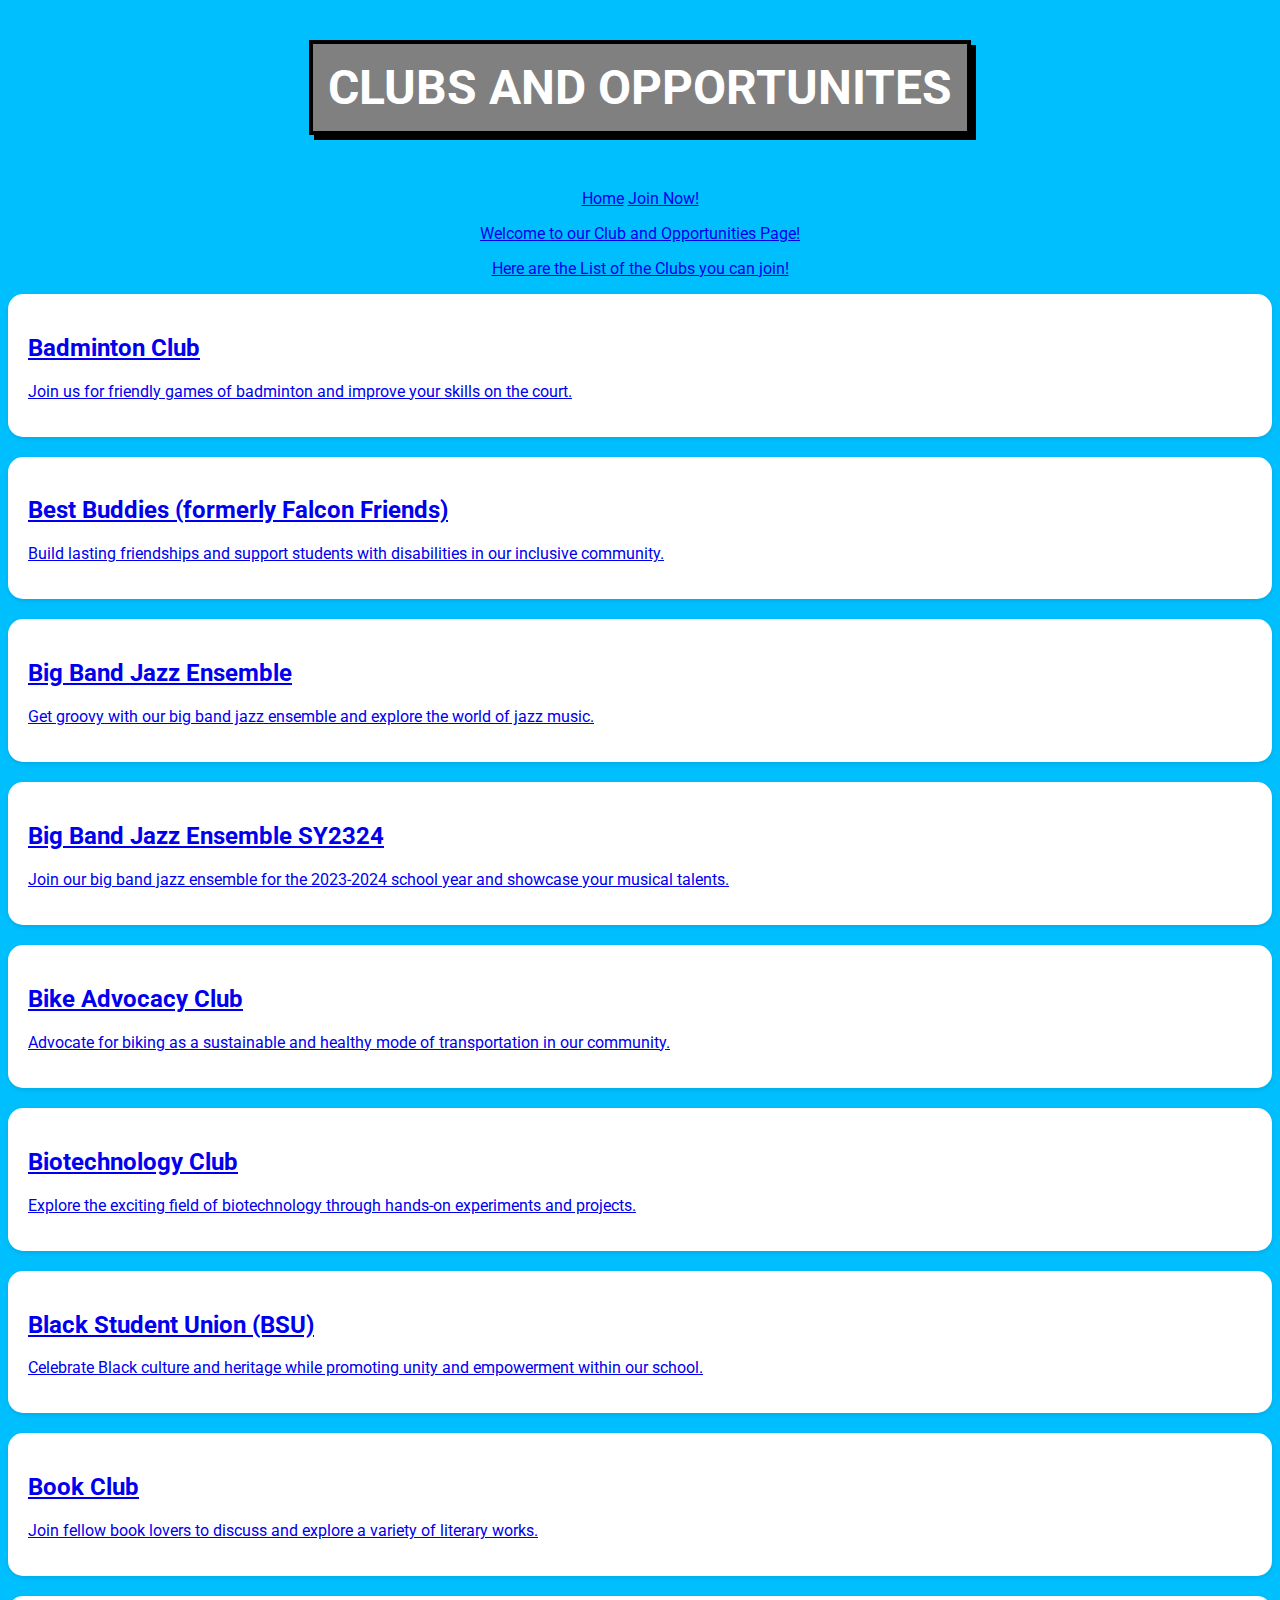
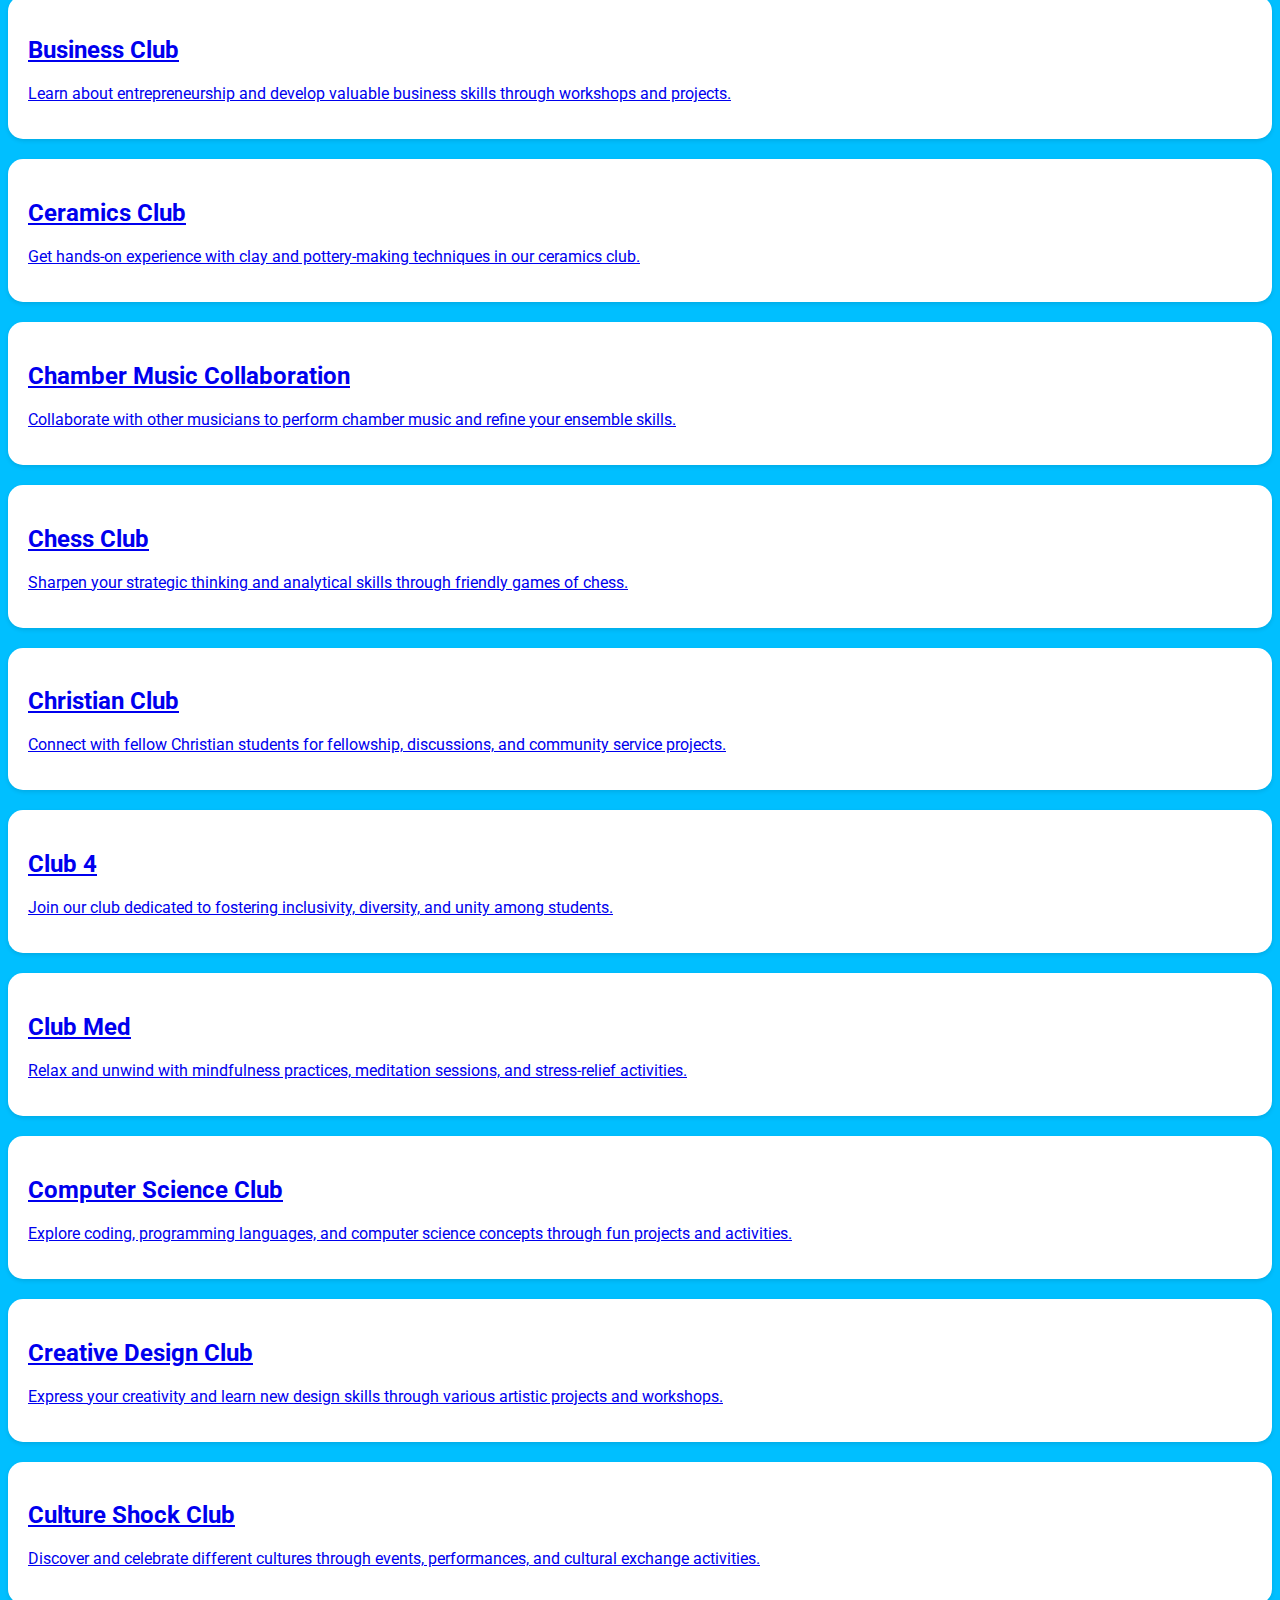
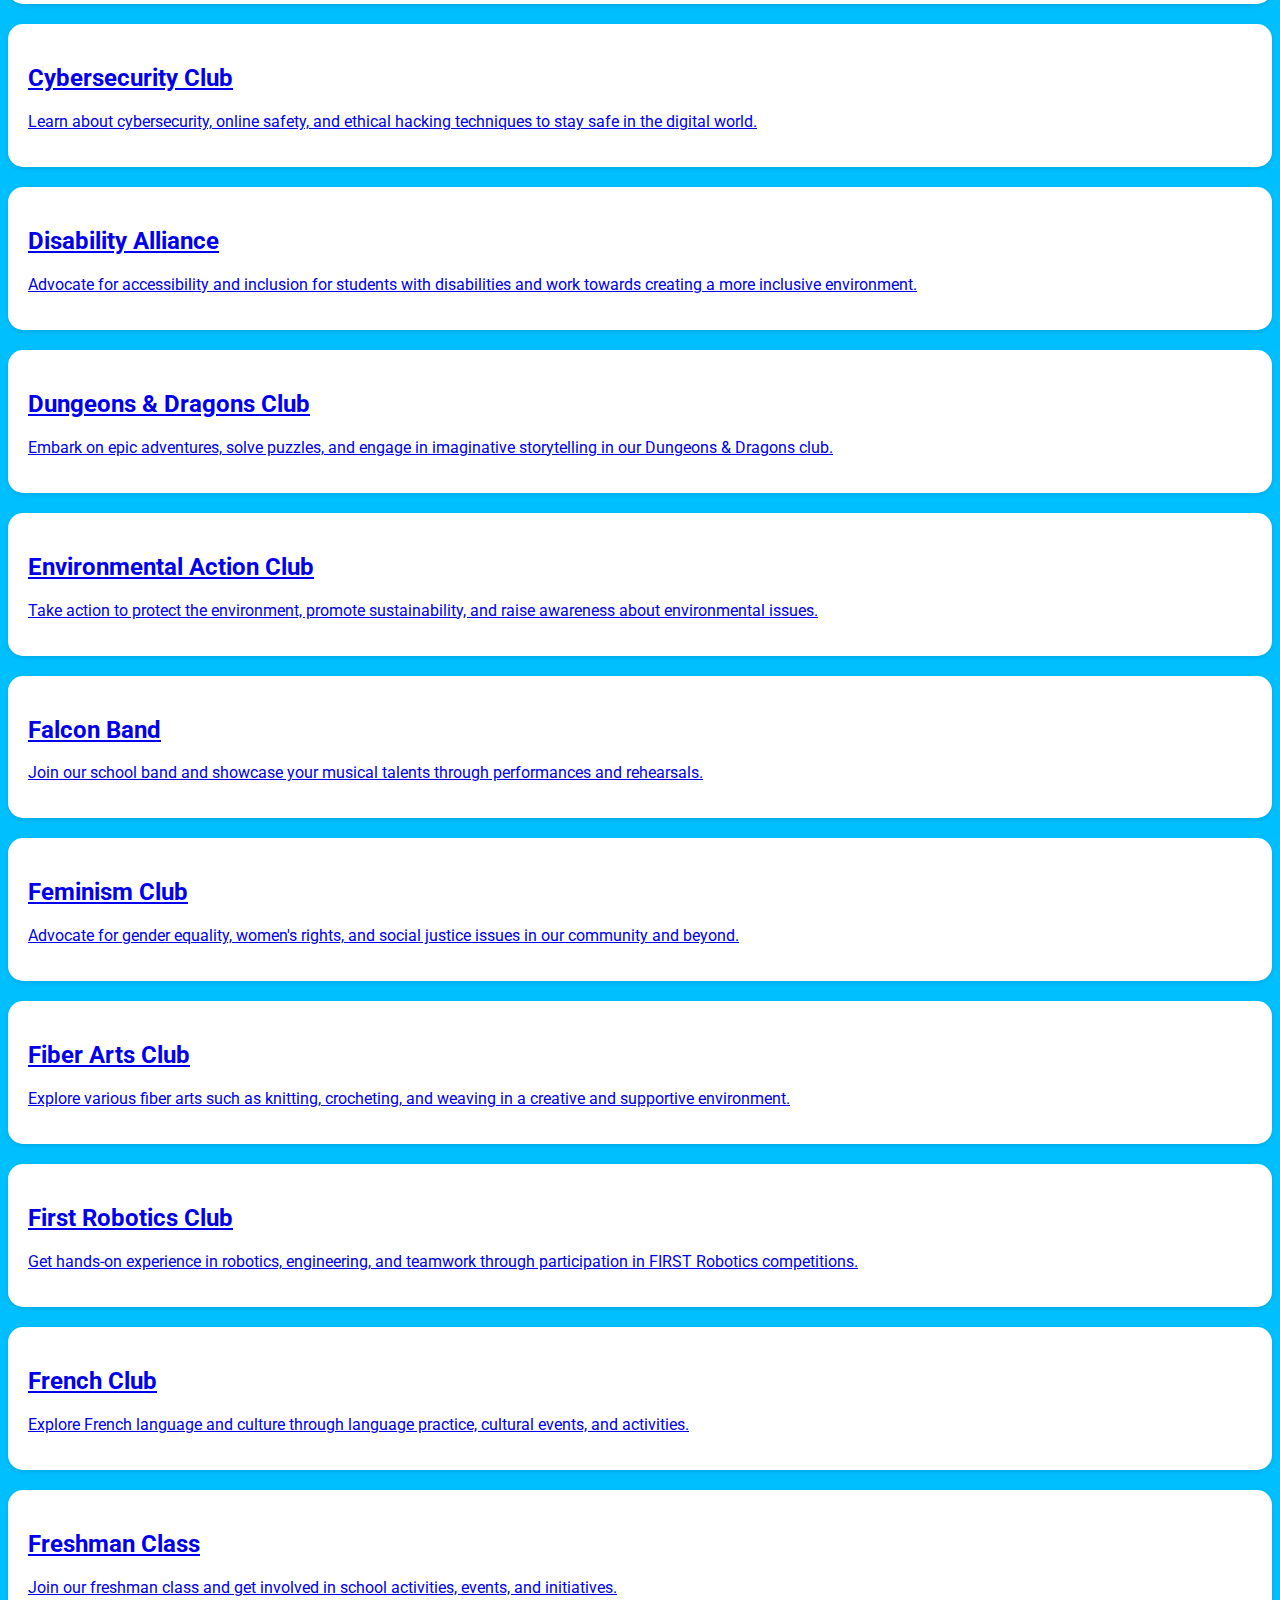
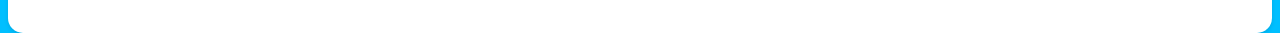
<file: community/club.html>
<!DOCTYPE html>
<html>

<head>
    <meta charset="UTF-8">
    <meta name="viewport" content="width=device-width, initial-scale=1.0">
    <link rel="stylesheet" href="../communitycss/club.css">
    <title>CRLS Clubs and Opportunities</title>
</head>
   
<body>
    

    <div class="container">
        <header>
            <div class="all">

            <div class="grhead">
            <h1 class="g1">Clubs and Opportunites</h1>
            </div><h1></h1>
        </header>
        <div class="center">

            <nav>
                <a href="../index.html">Home</a>
                <a href="https://secure1.cpsd.us/activities/login_enroll.php?clubID=673"">Join Now! </a>
                <a href="https://secure1.cpsd.us/activities/login_enroll.php?clubID=673"
                
               
            </nav>

            <main>
                <p>Welcome to our Club and Opportunities Page!</p>
                
                    
                    
                <p>Here are the List of the Clubs you can join!</p>
              
                <div class="club">
                    <h2>Badminton Club</h2>
                    <p>Join us for friendly games of badminton and improve your skills on the court.</p>
                </div>

                <div class="club">
                    <h2>Best Buddies (formerly Falcon Friends)</h2>
                    <p>Build lasting friendships and support students with disabilities in our inclusive community.</p>
                </div>

                <div class="club">
                    <h2>Big Band Jazz Ensemble</h2>
                    <p>Get groovy with our big band jazz ensemble and explore the world of jazz music.</p>
                </div>

                <div class="club">
                    <h2>Big Band Jazz Ensemble SY2324</h2>
                    <p>Join our big band jazz ensemble for the 2023-2024 school year and showcase your musical talents.</p>
                </div>

                <div class="club">
                    <h2>Bike Advocacy Club</h2>
                    <p>Advocate for biking as a sustainable and healthy mode of transportation in our community.</p>
                </div>

                <div class="club">
                    <h2>Biotechnology Club</h2>
                    <p>Explore the exciting field of biotechnology through hands-on experiments and projects.</p>
                </div>

                <div class="club">
                    <h2>Black Student Union (BSU)</h2>
                    <p>Celebrate Black culture and heritage while promoting unity and empowerment within our school.</p>
                </div>

                <div class="club">
                    <h2>Book Club</h2>
                    <p>Join fellow book lovers to discuss and explore a variety of literary works.</p>
                </div>

                <div class="club">
                    <h2>Business Club</h2>
                    <p>Learn about entrepreneurship and develop valuable business skills through workshops and projects.</p>
                </div>

                <div class="club">
                    <h2>Ceramics Club</h2>
                    <p>Get hands-on experience with clay and pottery-making techniques in our ceramics club.</p>
                </div>

                <div class="club">
                    <h2>Chamber Music Collaboration</h2>
                    <p>Collaborate with other musicians to perform chamber music and refine your ensemble skills.</p>
                </div>

                <div class="club">
                    <h2>Chess Club</h2>
                    <p>Sharpen your strategic thinking and analytical skills through friendly games of chess.</p>
                </div>

                <div class="club">
                    <h2>Christian Club</h2>
                    <p>Connect with fellow Christian students for fellowship, discussions, and community service projects.</p>
                </div>

                <div class="club">
                    <h2>Club 4</h2>
                    <p>Join our club dedicated to fostering inclusivity, diversity, and unity among students.</p>
                </div>

                <div class="club">
                    <h2>Club Med</h2>
                    <p>Relax and unwind with mindfulness practices, meditation sessions, and stress-relief activities.</p>
                </div>

                <div class="club">
                    <h2>Computer Science Club</h2>
                    <p>Explore coding, programming languages, and computer science concepts through fun projects and activities.</p>
                </div>

                <div class="club">
                    <h2>Creative Design Club</h2>
                    <p>Express your creativity and learn new design skills through various artistic projects and workshops.</p>
                </div>

                <div class="club">
                    <h2>Culture Shock Club</h2>
                    <p>Discover and celebrate different cultures through events, performances, and cultural exchange activities.</p>
                </div>

                <div class="club">
                    <h2>Cybersecurity Club</h2>
                    <p>Learn about cybersecurity, online safety, and ethical hacking techniques to stay safe in the digital world.</p>
                </div>

                <div class="club">
                    <h2>Disability Alliance</h2>
                    <p>Advocate for accessibility and inclusion for students with disabilities and work towards creating a more inclusive environment.</p>
                </div>

                <div class="club">
                    <h2>Dungeons & Dragons Club</h2>
                    <p>Embark on epic adventures, solve puzzles, and engage in imaginative storytelling in our Dungeons & Dragons club.</p>
                </div>

                <div class="club">
                    <h2>Environmental Action Club</h2>
                    <p>Take action to protect the environment, promote sustainability, and raise awareness about environmental issues.</p>
                </div>

                <div class="club">
                    <h2>Falcon Band</h2>
                    <p>Join our school band and showcase your musical talents through performances and rehearsals.</p>
                </div>

                <div class="club">
                    <h2>Feminism Club</h2>
                    <p>Advocate for gender equality, women's rights, and social justice issues in our community and beyond.</p>
                </div>

                <div class="club">
                    <h2>Fiber Arts Club</h2>
                    <p>Explore various fiber arts such as knitting, crocheting, and weaving in a creative and supportive environment.</p>
                </div>

                <div class="club">
                    <h2>First Robotics Club</h2>
                    <p>Get hands-on experience in robotics, engineering, and teamwork through participation in FIRST Robotics competitions.</p>
                </div>

                <div class="club">
                    <h2>French Club</h2>
                    <p>Explore French language and culture through language practice, cultural events, and activities.</p>
                </div>

                <div class="club">
                    <h2>Freshman Class</h2>
                    <p>Join our freshman class and get involved in school activities, events, and initiatives.</
                </div>
               
                
            </main>

            <aside>
            
                <p></p>
            </aside>
        </div>
    </div>

    <!-- Add your Replit badge script if needed -->
    <script src="https://replit.com/public/js/replit-badge-v2.js" theme="dark" position="bottom-right"></script>
</body>

</html>
</file>
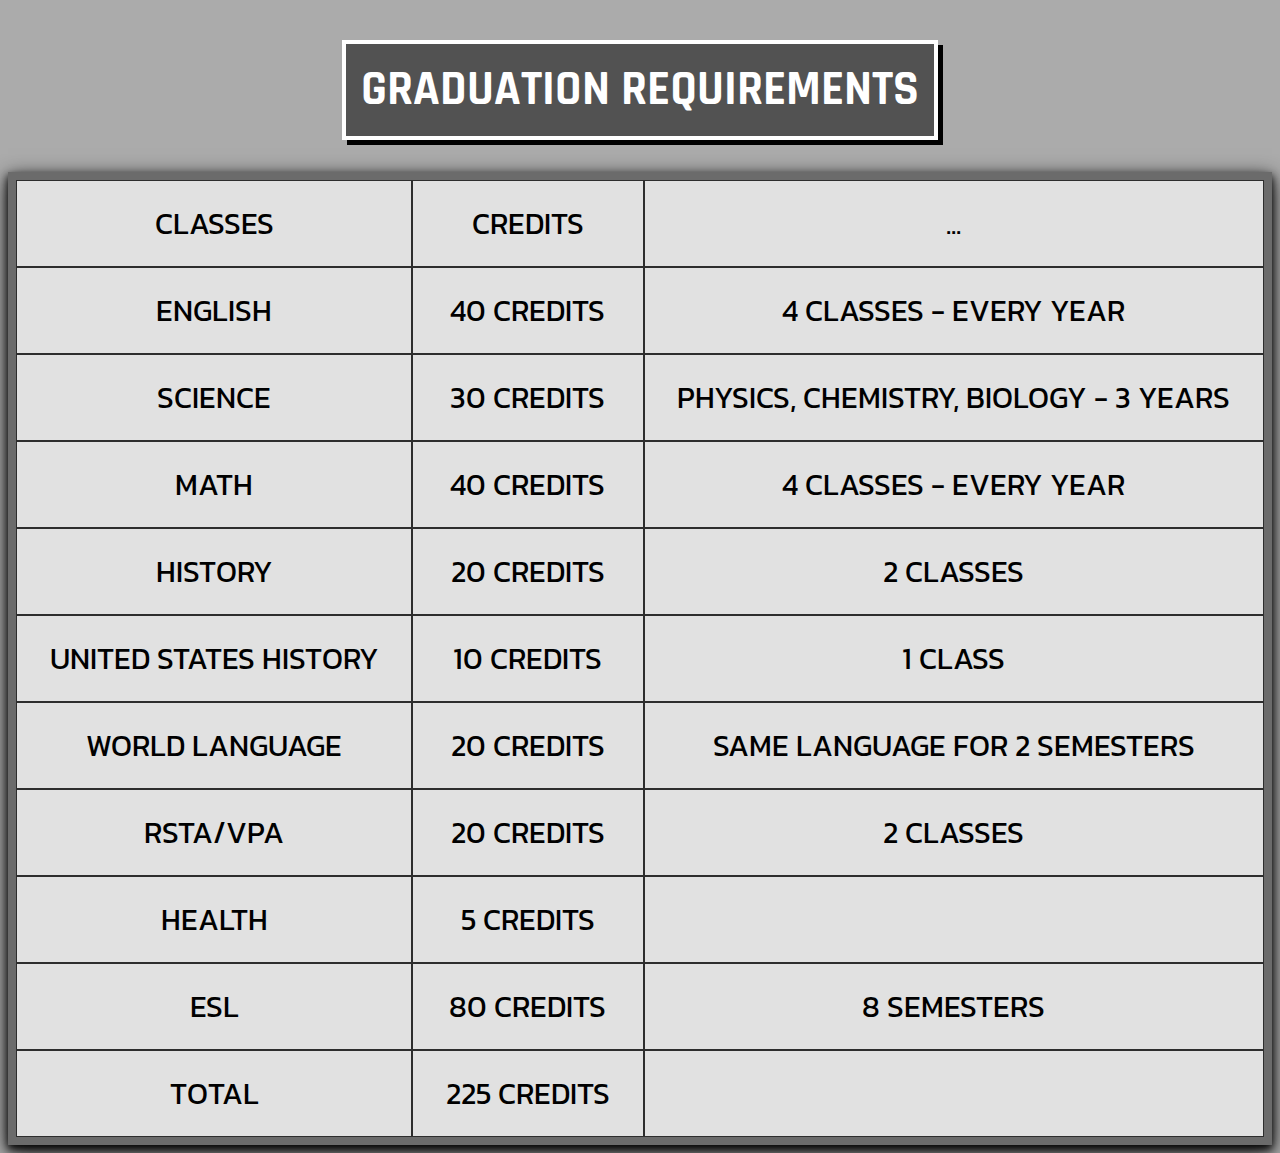
<file: courses/gr.html>
<!DOCTYPE html>
<html lang="en">

<head>
    <meta charset="UTF-8">
    <meta http-equiv="X-UA-Compatible" content="IE=edge">
    <meta name="viewport" content="width=device-width, initial-scale=1.0">
    <title>Graduation Requirements</title>
    <link href="../coursescss/gr.css" rel="stylesheet" type="text/css" />
</head>

<body>

    <div class="all">

        <div class="grhead">
            <h1 class="g1"> Graduation requirements</h1>
        </div>
        <div class="grid-container">
            <div class="grid-item">classes</div>
            <div class="grid-item">credits</div>
            <div class="grid-item">...</div>

            <div class="grid-item">English</div>
            <div class="grid-item">40 credits</div>
            <div class="grid-item"> 4 classes - Every year</div>

            <div class="grid-item">Science</div>
            <div class="grid-item">30 credits</div>
            <div class="grid-item"> Physics, Chemistry, Biology - 3 years </div>
            
            <div class="grid-item">Math</div>
            <div class="grid-item">40 credits</div>
            <div class="grid-item">4 classes - Every year</div>

            <div class="grid-item">History </div>
            <div class="grid-item">20 Credits</div>
            <div class="grid-item">2 Classes</div>

            <div class="grid-item">United States History</div>
            <div class="grid-item">10 credits</div>
            <div class="grid-item"> 1 Class </div>
            
            <div class="grid-item">World Language</div>
            <div class="grid-item">20 credits </div>
            <div class="grid-item"> Same Language for 2 semesters</div>

            <div class="grid-item">RSTA/VPA</div>
            <div class="grid-item">20 credits</div>
            <div class="grid-item"> 2 Classes</div>

            <div class="grid-item">Health</div>
            <div class="grid-item">5 credits</div>
            <div class="grid-item"></div>

            <div class="grid-item">ESL </div>
            <div class="grid-item"> 80 Credits</div>
            <div class="grid-item">8 semesters</div>

            <div class="grid-item">Total</div>
            <div class="grid-item">225 Credits</div>
            <div class="grid-item"></div>

            

        </div>

    </div>

</body>

</html>
</file>
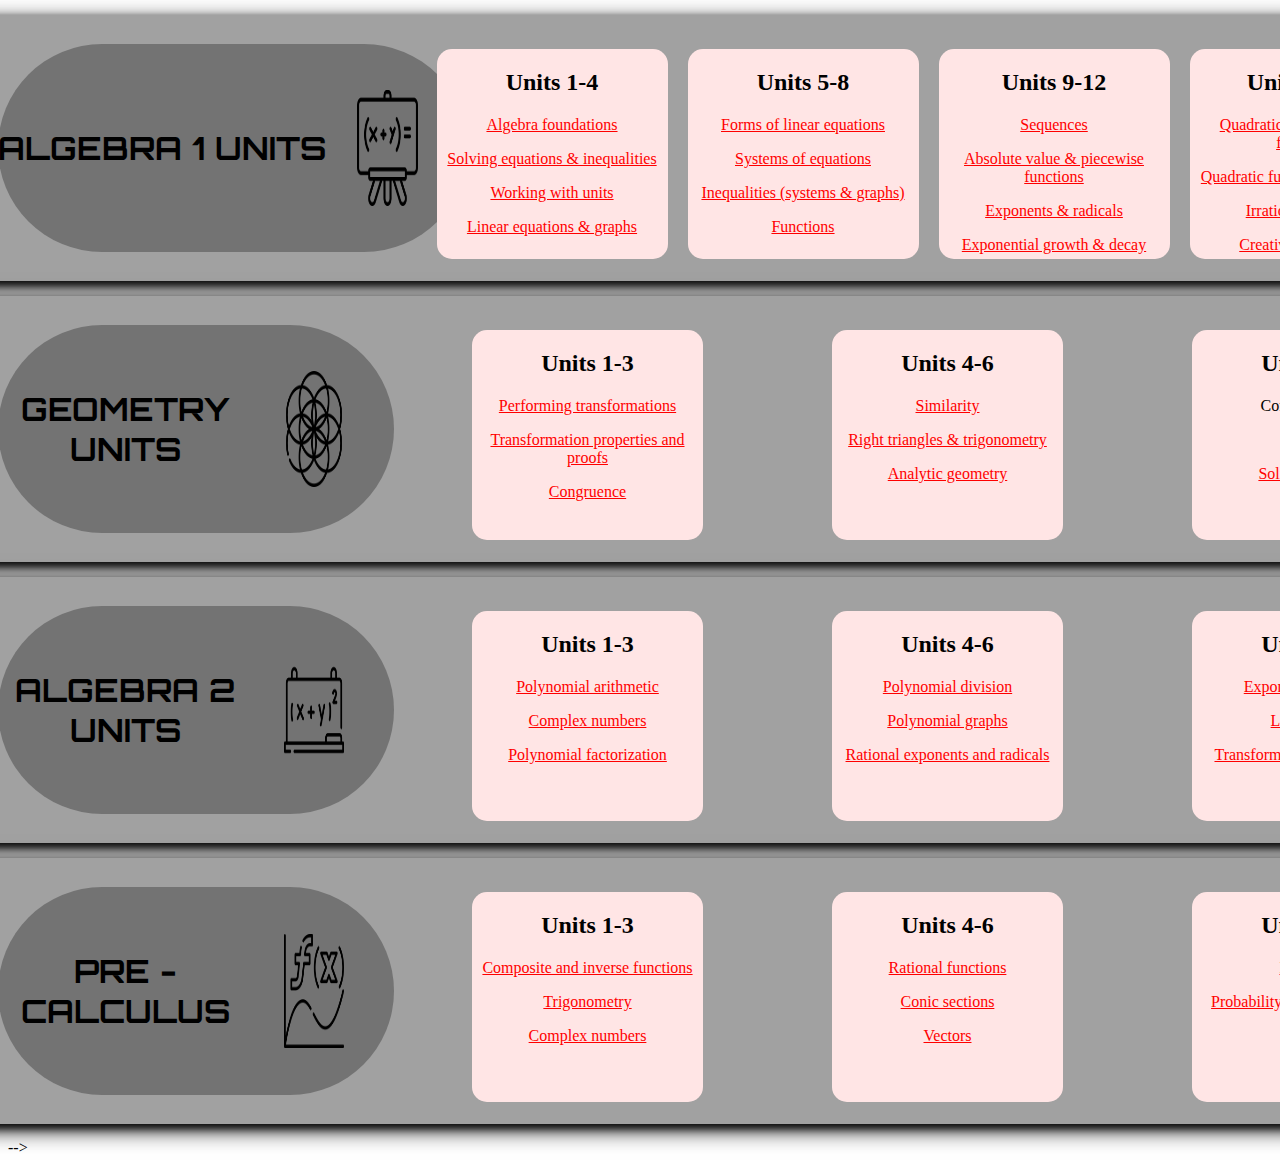
<file: courses/math.html>
<!DOCTYPE html>
<html lang="en">
<head>
    <meta charset="UTF-8">
    <meta http-equiv="X-UA-Compatible" content="IE=edge">
    <meta name="viewport" content="width=device-width, initial-scale=1.0">
    <link href="../coursescss/math.css" rel="stylesheet" type="text/css" />

    <title>Math</title>
</head>
<body>
    <div id="container">

      <div class="block 1">

          <h1>Algebra 1 Units <img src="../images/whiteboard.png" width="60.5" height="115.5" class="algebra1image"></h1>



          <ul>

              <li id="box1">

                <h2>Units 1-4</h2>
                <p><a href="https://www.khanacademy.org/math/algebra/x2f8bb11595b61c86:foundation-algebra">Algebra foundations</a></p>
                  <p><a href="https://www.khanacademy.org/math/algebra/x2f8bb11595b61c86:solve-equations-inequalities"> Solving equations & inequalities</a></p>
                  <p><a href="https://www.khanacademy.org/math/algebra/x2f8bb11595b61c86:working-units">Working with units
</a></p>
                  <p><a href="https://www.khanacademy.org/math/algebra/x2f8bb11595b61c86:linear-equations-graphs"> Linear equations & graphs</a></p>
              </li>
              <li id="box2">

                <h2>Units 5-8</h2>
                <p><a href="https://www.khanacademy.org/math/algebra/x2f8bb11595b61c86:forms-of-linear-equations">Forms of linear equations</a></p>
                <p><a href="https://www.khanacademy.org/math/algebra/x2f8bb11595b61c86:systems-of-equations">Systems of equations</a></p>
                <p><a href="https://www.khanacademy.org/math/algebra/x2f8bb11595b61c86:inequalities-systems-graphs">Inequalities (systems & graphs)</a></p>
                <p><a href="https://www.khanacademy.org/math/algebra/x2f8bb11595b61c86:functions">Functions</a></p>

              </li>
              <li id="box3">

                <h2>Units 9-12</h2>

                  <p><a href="https://www.khanacademy.org/math/algebra/x2f8bb11595b61c86:sequences">Sequences</a></p>
                  <p><a href="https://www.khanacademy.org/math/algebra/x2f8bb11595b61c86:absolute-value-piecewise-functions">Absolute value & piecewise functions</a></p>
                  <p><a href="https://www.khanacademy.org/math/algebra/x2f8bb11595b61c86:rational-exponents-radicals">Exponents & radicals</a></p>
                  <p><a href="https://www.khanacademy.org/math/algebra/x2f8bb11595b61c86:exponential-growth-decay">Exponential growth & decay</a></p>
              </li>
                <li id="box4">

                  <h2>Units 13-16</h2>
                    <p><a href="https://www.khanacademy.org/math/algebra/x2f8bb11595b61c86:quadratics-multiplying-factoring">Quadratics: Multiplying & factoring</a></p>
                    <p><a href="https://www.khanacademy.org/math/algebra/x2f8bb11595b61c86:quadratic-functions-equations">Quadratic functions & equations</a></p>
                    <p><a href="https://www.khanacademy.org/math/algebra/x2f8bb11595b61c86:irrational-numbers">Irrational numbers</a></p>
                    <p><a href="https://www.khanacademy.org/math/algebra/x2f8bb11595b61c86:algebra-creativity">Creativity in algebra</a></p>
                </li>
            </ul>
      </div>

      <div class="block 2">
      <h1>Geometry Units     <img src="../images/Geometry.png" width="60.5" height="115.5" class="geometryimage">
</h1>
          <ul>

                <li id="box11">

                <h2>Units 1-3</h2>
                <p><a href="https://www.khanacademy.org/math/geometry/hs-geo-transformations">Performing transformations</a></p>
                <p><a href="https://www.khanacademy.org/math/geometry/xff63fac4:hs-geo-transformation-properties-and-proofs">Transformation properties and proofs</a></p>
                <p><a href="https://www.khanacademy.org/math/geometry/hs-geo-congruence">Congruence</a></p>


                </li>
                <li id="box22">

                    <h2>Units 4-6</h2>
                    <p><a href="https://www.khanacademy.org/math/geometry/hs-geo-similarity">Similarity</a></p>
                    <p><a href="https://www.khanacademy.org/math/geometry/hs-geo-trig"> Right triangles & trigonometry</a></p>
                    <p><a href="https://www.khanacademy.org/math/geometry/hs-geo-analytic-geometry">Analytic geometry</a></p>


                </li>
                <li id="box33">


                    <h2>Units 6-9</h2>
                    <p><a href="https://www.khanacademy.org/math/geometry/xff63fac4:hs-geo-conic-sections"></a>Conic sections</p>
                    <p><a href="https://www.khanacademy.org/math/geometry/hs-geo-circles">Circles</a></p>
                    <p><a href="https://www.khanacademy.org/math/geometry/hs-geo-solids">Solid geometry</a></p>

                </li>

      </div>
      <div class="block 3 ">
          <h1>Algebra 2 Units       <img src="../images/algebra.png" width="60.5" height="114.5" class="algebra2image">
</h1>
          <ul>

                <li id="box12">

                  <h2>Units 1-3</h2>
                <p><a href="https://www.khanacademy.org/math/algebra2/x2ec2f6f830c9fb89:poly-arithmetic">Polynomial arithmetic</a></p>
                <p><a href="https://www.khanacademy.org/math/algebra2/x2ec2f6f830c9fb89:complex">Complex numbers</a></p>
                <p><a href="https://www.khanacademy.org/math/algebra2/x2ec2f6f830c9fb89:poly-factor">Polynomial factorization</a></p>
                </li>
                <li id="box23">

                  <h2>Units 4-6</h2>
                    <p><a href="https://www.khanacademy.org/math/algebra2/x2ec2f6f830c9fb89:poly-div">Polynomial division</a></p>
                    <p><a href="https://www.khanacademy.org/math/algebra2/x2ec2f6f830c9fb89:poly-graphs"> Polynomial graphs</a></p>
                    <p><a href="https://www.khanacademy.org/math/algebra2/x2ec2f6f830c9fb89:exp">Rational exponents and radicals</a></p>

                </li>
                <li id="box34">

                  <h2>Units 7-9</h2>
                    <p><a href="https://www.khanacademy.org/math/algebra2/x2ec2f6f830c9fb89:exp-model">Exponential models</a></p>
                    <p><a href="https://www.khanacademy.org/math/algebra2/x2ec2f6f830c9fb89:logs">Logarithms</a></p>
                    <p><a href="https://www.khanacademy.org/math/algebra2/x2ec2f6f830c9fb89:transformations"> Transformations of functions</a></p>
                </li>




              </ul>
          </div>

        <div class="block 4 ">
          <h1>Pre - Calculus <img src="../images/calculus.png" width="60.5" height="114.5" class="precalculusimage"> </h1>
          <ul>

                <li id="box12">

                  <h2>Units 1-3</h2>
                <p><a href="https://www.khanacademy.org/math/precalculus/x9e81a4f98389efdf:composite">Composite and inverse functions</a></p>
                <p><a href="https://www.khanacademy.org/math/precalculus/x9e81a4f98389efdf:trig">Trigonometry</a></p>
                <p><a href="https://www.khanacademy.org/math/precalculus/x9e81a4f98389efdf:complex">Complex numbers</a></p>
                </li>
                <li id="box23">

                  <h2>Units 4-6</h2>
                    <p><a href="https://www.khanacademy.org/math/precalculus/x9e81a4f98389efdf:rational-functions">Rational functions</a></p>
                    <p><a href="https://www.khanacademy.org/math/precalculus/x9e81a4f98389efdf:conics"> Conic sections</a></p>
                    <p><a href="https://www.khanacademy.org/math/precalculus/x9e81a4f98389efdf:vectors">Vectors</a></p>

                </li>
                <li id="box34">

                  <h2>Units 7-9</h2>
                    <p><a href="https://www.khanacademy.org/math/precalculus/x9e81a4f98389efdf:matrices">Matrices</a></p>
                    <p><a href="https://www.khanacademy.org/math/precalculus/x9e81a4f98389efdf:prob-comb">Probability and combinatorics</a></p>
                    <p><a href="https://www.khanacademy.org/math/precalculus/x9e81a4f98389efdf:series">Series</a></p>
                </li>




              </ul>
          </div>
      </div>

      </div>
    </div>
</body>
</html>

<!-- <!DOCTYPE html>
<html lang="en">
<head>
    <meta charset="UTF-8">
    <meta http-equiv="X-UA-Compatible" content="IE=edge">
    <meta name="viewport" content="width=device-width, initial-scale=1.0">
    <title>Document</title>
    <link href="../coursescss/science.css" rel="stylesheet" type="text/css" />
</head>
<body>
    <!-- <h1>science</h1> -->
    <!-- <div class="main">
        <div class="Algebra 1">
            <img src="../images/physicscolor.png" width="93.75" height="115.5" class="physicsimage">
            <h1 class="ph1"> Algebra </h1>
            <div class="phunits">
                <div class="pnit1">
                    <li><a href="https://www.khanacademy.org/math/algebra/x2f8bb11595b61c86:foundation-algebra">Algebra foundations</a></li>
                    <li><a href="https://www.khanacademy.org/math/algebra/x2f8bb11595b61c86:solve-equations-inequalities"> Solving equations & inequalities</a></li>
                    <li><a href="https://www.khanacademy.org/math/algebra/x2f8bb11595b61c86:working-units">Working with units</a></li>
                    <li><a href="https://www.khanacademy.org/math/algebra/x2f8bb11595b61c86:linear-equations-graphs"> Linear equations & graphs</a></li>
                </div>
                <div class="pnit2">
                    <li><a href="https://www.khanacademy.org/math/algebra/x2f8bb11595b61c86:forms-of-linear-equations">Forms of linear equations</a></li>
                    <li><a href="https://www.khanacademy.org/math/algebra/x2f8bb11595b61c86:systems-of-equations">Systems of equations</a></li>
                    <li><a href="https://www.khanacademy.org/math/algebra/x2f8bb11595b61c86:inequalities-systems-graphs">Inequalities (systems & graphs)</a></li>
                    <li><a href="https://www.khanacademy.org/math/algebra/x2f8bb11595b61c86:functions">Functions</a></li>
                <div class="pnit3">
                     <li><a href="https://www.khanacademy.org/math/algebra/x2f8bb11595b61c86:sequences">Sequences</a></li>
                    <li><a href="https://www.khanacademy.org/math/algebra/x2f8bb11595b61c86:absolute-value-piecewise-functions">Absolute value & piecewise functions</a></li>
                    <li><a href="https://www.khanacademy.org/math/algebra/x2f8bb11595b61c86:rational-exponents-radicals">Exponents & radicals</a></li>
                    <li><a href="https://www.khanacademy.org/math/algebra/x2f8bb11595b61c86:exponential-growth-decay">Exponential growth & decay</a></li>
                </div>
                <div class="pnit3">
                    <li><a href="https://www.khanacademy.org/math/algebra/x2f8bb11595b61c86:quadratics-multiplying-factoring">Quadratics: Multiplying & factoring</a></li>
                    <li><a href="https://www.khanacademy.org/math/algebra/x2f8bb11595b61c86:quadratic-functions-equations">Quadratic functions & equations</a></li>
                    <li><a href="https://www.khanacademy.org/math/algebra/x2f8bb11595b61c86:irrational-numbers">Irrational numbers</a></li>
                    <li><a href="https://www.khanacademy.org/math/algebra/x2f8bb11595b61c86:algebra-creativity">Creativity in algebra</a></li>
            </div>
        </div>

        <div class="Geometry">
            <img src="../images/chemistry.png" width="93.75" height="115.5" class="chemistryimage">
            <h1 class="ch1"> Chemistry </h1>
            <div class="chunits">
                <div class="chu1">
                    <li><a href="https://www.khanacademy.org/math/geometry/hs-geo-transformations">Performing transformations</a></li>
                     <li><a href="https://www.khanacademy.org/math/geometry/xff63fac4:hs-geo-transformation-properties-and-proofs">Transformation properties and proofs</a></li>
                     <li><a href="https://www.khanacademy.org/math/geometry/hs-geo-congruence">Congruence</a></li>
                </div>

                <div class="chu2">
                    <li><a href="https://www.khanacademy.org/math/geometry/hs-geo-similarity">Similarity</a></li>
                    <li><a href="https://www.khanacademy.org/math/geometry/hs-geo-trig"> Right triangles & trigonometry</a></li>
                    <li><a href="https://www.khanacademy.org/math/geometry/hs-geo-analytic-geometry">Analytic geometry</a></li>
                </div>
                 <div class="chu3">
                    <li><a href="https://www.khanacademy.org/math/geometry/xff63fac4:hs-geo-conic-sections"></a>Conic sections</p></li>
                     <li><p><a href="https://www.khanacademy.org/math/geometry/hs-geo-circles">Circles</a></p></li>
                     <li><p><a href="https://www.khanacademy.org/math/geometry/hs-geo-solids">Solid geometry</a></p></li>
                 </div>
        </div>

        <div class="Algebra 2">
            <img src="../images/flask.png" width="93.75" height="115.5" class="chemistryimage">
            <h1 class="bio1"> Biology </h1>
            <div class="biounits">

                <div class="blgy1">
                    <li><a href="https://www.khanacademy.org/math/algebra2/x2ec2f6f830c9fb89:poly-arithmetic">Polynomial arithmetic</a></li>
                    <li><a href="https://www.khanacademy.org/math/algebra2/x2ec2f6f830c9fb89:complex">Complex numbers</a></li>
                    <li><a href="https://www.khanacademy.org/math/algebra2/x2ec2f6f830c9fb89:poly-factor">Polynomial factorization</a></li>
                </div>

                <div class="blgy2">
                     <li><a href="https://www.khanacademy.org/math/algebra2/x2ec2f6f830c9fb89:poly-div">Polynomial division</a></li>
                    <li><a href="https://www.khanacademy.org/math/algebra2/x2ec2f6f830c9fb89:poly-graphs"> Polynomial graphs</a></li>
                    <li><a href="https://www.khanacademy.org/math/algebra2/x2ec2f6f830c9fb89:exp">Rational exponents and radicals</a></li>
                </div> 
                <div class="blgy3">
                    <li><p><a href="https://www.khanacademy.org/math/algebra2/x2ec2f6f830c9fb89:exp-model">Exponential models</a></li>
                    <li><p><a href="https://www.khanacademy.org/math/algebra2/x2ec2f6f830c9fb89:logs">Logarithms</a></li>
                    <li><p><a href="https://www.khanacademy.org/math/algebra2/x2ec2f6f830c9fb89:transformations"> Transformations of functions</a></li>
                </div> 

            </div>
        </div>

            <div class="Precalc">
                <img src="../images/flask.png" width="93.75" height="115.5" class="chemistryimage">
                <h1 class="bio1"> Pre-Calculus </h1>
                <div class="biounits">

                    <div class="pre1">
                        <li><a href="https://www.khanacademy.org/math/precalculus/x9e81a4f98389efdf:composite">Composite and inverse functions</a></li>
                        <li><a href="https://www.khanacademy.org/math/precalculus/x9e81a4f98389efdf:trig">Trigonometry</a></li>
                        <li><a href="https://www.khanacademy.org/math/precalculus/x9e81a4f98389efdf:complex">Complex numbers</a></li>
                    </div>

                    <div class="pre2">
                        <li><a href="https://www.khanacademy.org/math/precalculus/x9e81a4f98389efdf:rational-functions">Rational functions</a></li>
                        <li><a href="https://www.khanacademy.org/math/precalculus/x9e81a4f98389efdf:conics"> Conic sections</a></li>
                        <li><a href="https://www.khanacademy.org/math/precalculus/x9e81a4f98389efdf:vectors">Vectors</a></li>
                    </div> 
                    <div class="pre3">
                        <li><a href="https://www.khanacademy.org/math/algebra2/x2ec2f6f830c9fb89:exp-model">Exponential models</a></li>
                        <li><a href="https://www.khanacademy.org/math/algebra2/x2ec2f6f830c9fb89:logs">Logarithms</a></li>
                        <li><a href="https://www.khanacademy.org/math/algebra2/x2ec2f6f830c9fb89:transformations"> Transformations of functions</a></li>
                    </div> 
                    <div class="pre4">
                        <li><a href="https://www.khanacademy.org/math/precalculus/x9e81a4f98389efdf:matrices">Matrices</a></li>
                        <li><a href="https://www.khanacademy.org/math/precalculus/x9e81a4f98389efdf:prob-comb">Probability and combinatorics</a></li>
                        <li><a href="https://www.khanacademy.org/math/precalculus/x9e81a4f98389efdf:series">Series</a></li>
                    </div> 

                </div>
            </div>


            

    </div>
</body>
</html> --> -->
</file>
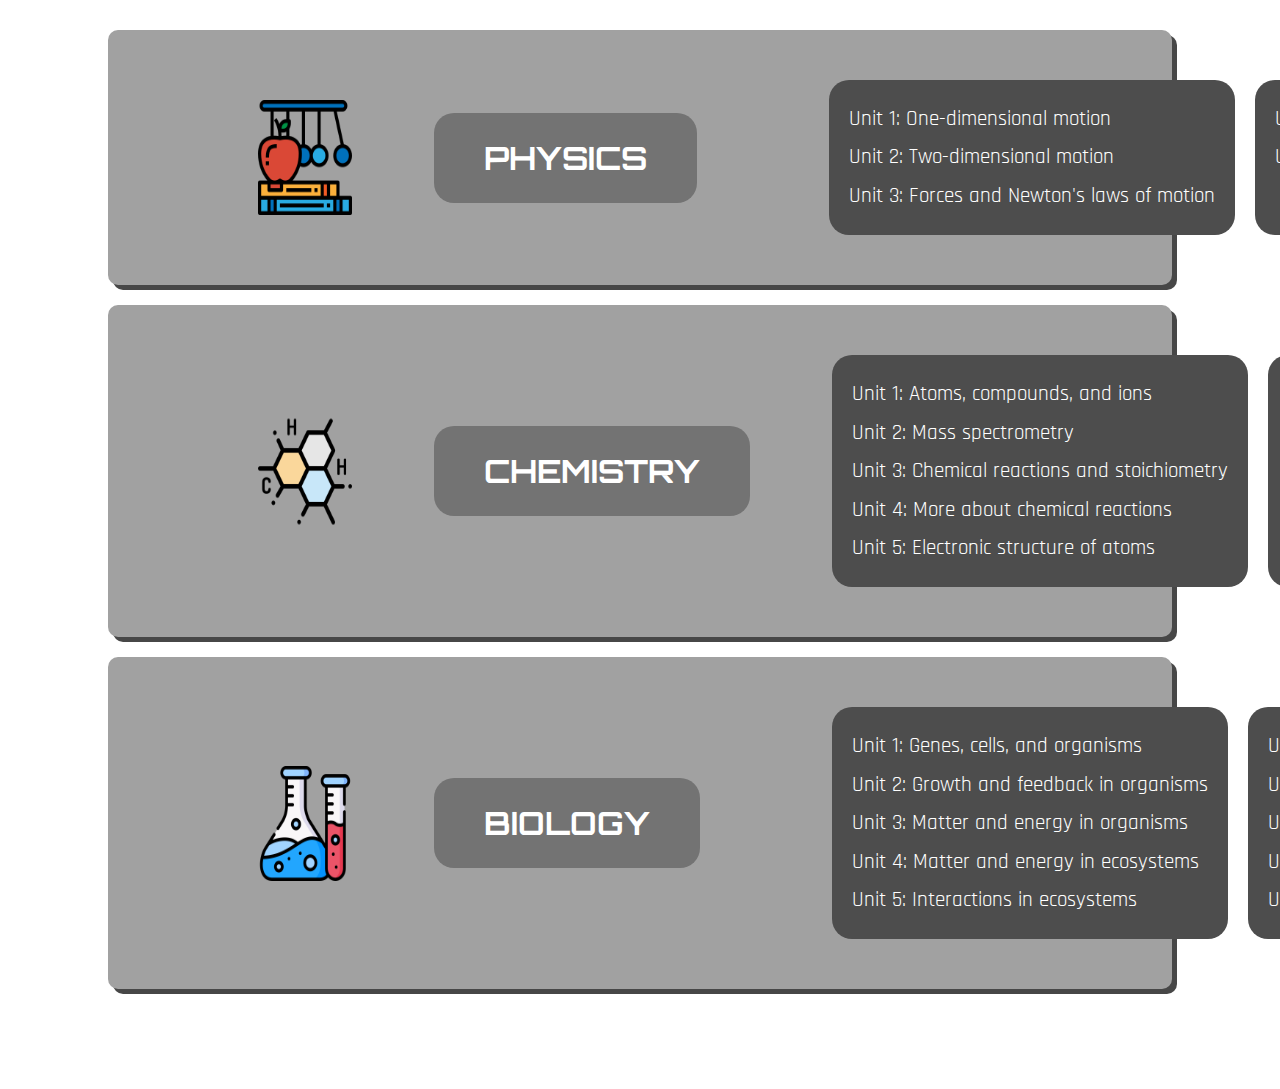
<file: courses/science.html>
<!DOCTYPE html>
<html lang="en">
<head>
    <meta charset="UTF-8">
    <meta http-equiv="X-UA-Compatible" content="IE=edge">
    <meta name="viewport" content="width=device-width, initial-scale=1.0">
    <title>Science</title>
    <link href="../coursescss/science.css" rel="stylesheet" type="text/css" />
</head>
<body>
    <!-- <h1>science</h1> -->
    <div class="main">
        <div class="physics">
            <img src="../images/physicscolor.png" width="93.75" height="115.5" class="physicsimage">
            <h1 class="ph1"> Physics </h1>
            <div class="phunits">
                <div class="pnit1">
                    <li><a href="https://www.khanacademy.org/science/physics/one-dimensional-motion">Unit 1: One-dimensional motion </a></li>
                    <li><a href="https://www.khanacademy.org/science/physics/two-dimensional-motion"> Unit 2: Two-dimensional motion</a></li>
                    <li><a href="https://www.khanacademy.org/science/physics/forces-newtons-laws">Unit 3: Forces and Newton's laws of motion </a></li>
                </div>
                <div class="pnit2">
                    <li><a href="https://www.khanacademy.org/science/physics/centripetal-force-and-gravitation">Unit 4: Centripetal force and gravitation </a></li>
                    <li><a href="https://www.khanacademy.org/science/physics/work-and-energy">Unit 5: Work and energy </a></li>
                </div>
            </div>
        </div>

        <div class="Chemistry">
            <img src="../images/chemistry.png" width="93.75" height="115.5" class="chemistryimage">
            <h1 class="ch1"> Chemistry </h1>
            <div class="chunits">
                <div class="chu1">
                    <li><a href="https://www.khanacademy.org/science/chemistry/atomic-structure-and-properties">Unit 1: Atoms, compounds, and ions</a></li>
                    <li><a href="https://www.khanacademy.org/science/chemistry/x822131fc:untitled-537">Unit 2: Mass spectrometry</a></li>
                    <li><a href="https://www.khanacademy.org/science/chemistry/chemical-reactions-stoichiome">Unit 3: Chemical reactions and stoichiometry</a></li>
                    <li><a href="https://www.khanacademy.org/science/chemistry/x822131fc:more-about-chemical-reactions">Unit 4: More about chemical reactions</a></li>
                    <li><a href="https://www.khanacademy.org/science/chemistry/electronic-structure-of-atoms">Unit 5: Electronic structure of atoms</a></li>
                </div>

                <div class="chu2">
                    <li><a href="https://www.khanacademy.org/science/chemistry/periodic-table">Unit 6: Periodic table</a></li>
                    <li><a href="https://www.khanacademy.org/science/chemistry/chemical-bonds">Unit 7: Chemical bonds</a></li>
                    <li><a href="https://www.khanacademy.org/science/chemistry/gases-and-kinetic-molecular-theory">Unit 8: Gases and kinetic molecular theory</a></li>
                    <li><a href="https://www.khanacademy.org/science/chemistry/states-of-matter-and-intermolecular-forces">Unit 9: States of matter and intermolecular forces</a></li>
                    
                </div>

            </div>
        </div>

        <div class="Biology">
            <img src="../images/flask.png" width="93.75" height="115.5" class="chemistryimage">
            <h1 class="bio1"> Biology </h1>
            <div class="biounits">

                <div class="blgy1">
                    <li><a href="https://www.khanacademy.org/science/hs-biology/x4c673362230887ef:genes-cells-and-organisms">Unit 1: Genes, cells, and organisms</a></li>
                    <li><a href="https://www.khanacademy.org/science/hs-biology/x4c673362230887ef:growth-and-feedback-in-organisms">Unit 2: Growth and feedback in organisms</a></li>
                    <li><a href="https://www.khanacademy.org/science/hs-biology/x4c673362230887ef:matter-and-energy-in-organisms">Unit 3: Matter and energy in organisms</a></li>
                    <li><a href="https://www.khanacademy.org/science/hs-biology/x4c673362230887ef:matter-and-energy-in-ecosystems">Unit 4: Matter and energy in ecosystems</a>  
                    <li><a href="https://www.khanacademy.org/science/hs-biology/x4c673362230887ef:interactions-in-ecosystems">Unit 5: Interactions in ecosystems</a></li>
                </div>
                
                <div class="blgy2">
                    <li><a href="https://www.khanacademy.org/science/hs-biology/x4c673362230887ef:inheritance-and-variation">Unit 6: Inheritance and variation</a></li>
                    <li><a href="https://www.khanacademy.org/science/hs-biology/x4c673362230887ef:evolution-and-natural-selection">Unit 7: Evolution and natural selection</a></li>
                    <li><a href="https://www.khanacademy.org/science/hs-biology/x4c673362230887ef:adaptation-and-environmental-change">Unit 8: Adaptation and environmental change</a></li>
                <li><a href="https://www.khanacademy.org/science/hs-biology/x4c673362230887ef:biodiversity-and-human-impacts">Unit 9: Biodiversity and human impacts</a></li>
                <li><a href="https://www.khanacademy.org/science/hs-biology/x4c673362230887ef:creativity-in-biology">Unit 10: Creativity in biology</a></li>
                </div> 
                
            </div>
        </div>
        
    </div>
</body>
</html>
</file>
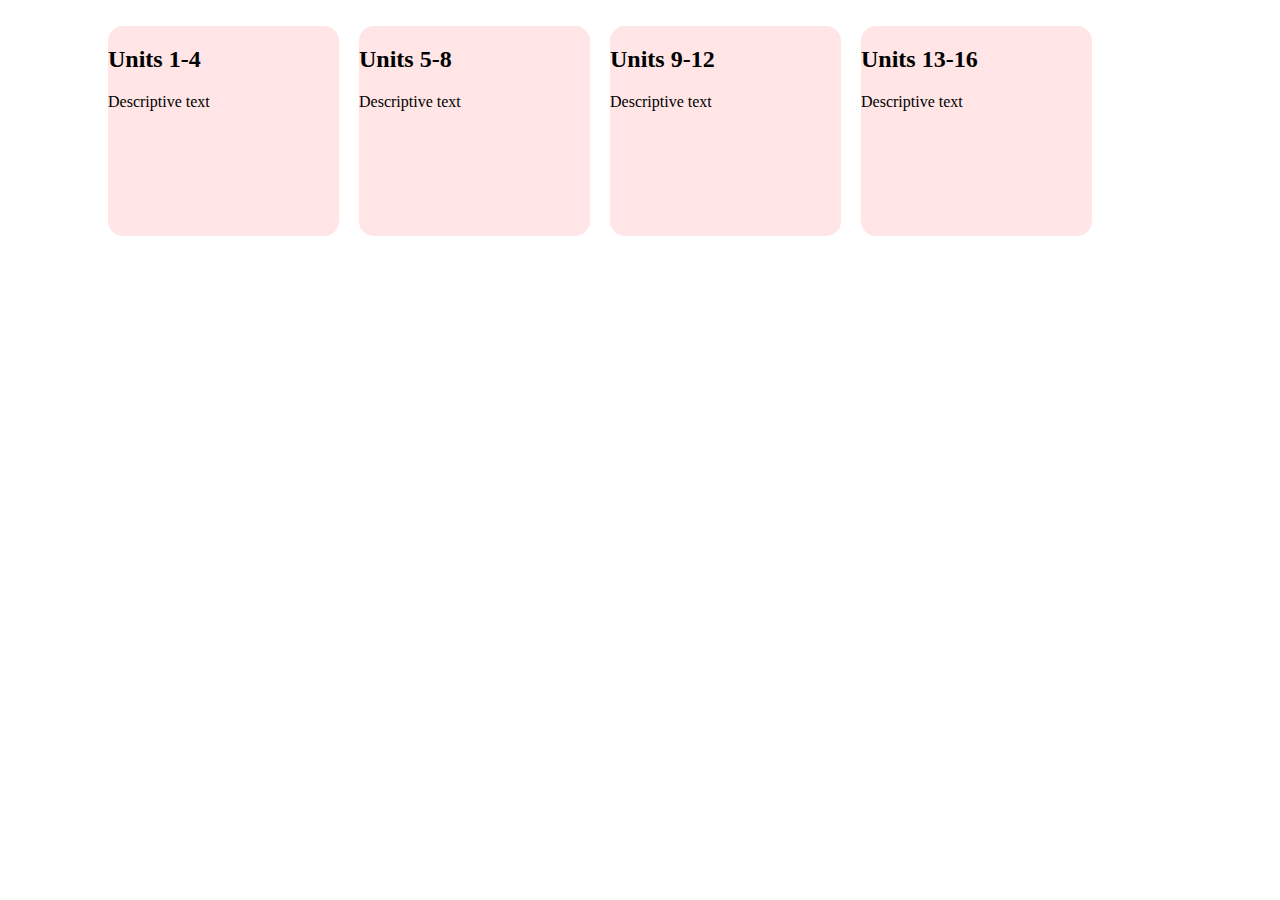
<file: courses/test.html>
<!DOCTYPE html>
<html lang="en">
<head>
    <meta charset="UTF-8">
    <meta http-equiv="X-UA-Compatible" content="IE=edge">
    <meta name="viewport" content="width=device-width, initial-scale=1.0">
    <link href="../coursescss/math.css" rel="stylesheet" type="text/css" />
    <title>Document</title>
</head>
<body>
<ul>

  <li id="box1">

    <h2>Units 1-4</h2>
    <p>Descriptive text</p>
  </li>
  <li id="box2">

    <h2>Units 5-8</h2>
    <p>Descriptive text</p>
  </li>
  <li id="box3">

    <h2>Units 9-12</h2>
    <p>Descriptive text</p>
  </li>
    <li id="box4">

      <h2>Units 13-16</h2>
      <p>Descriptive text</p>
    </li>
</ul>
<style>

    display: flex;
    flex-direction: row;
</style>
    </body>
</file>
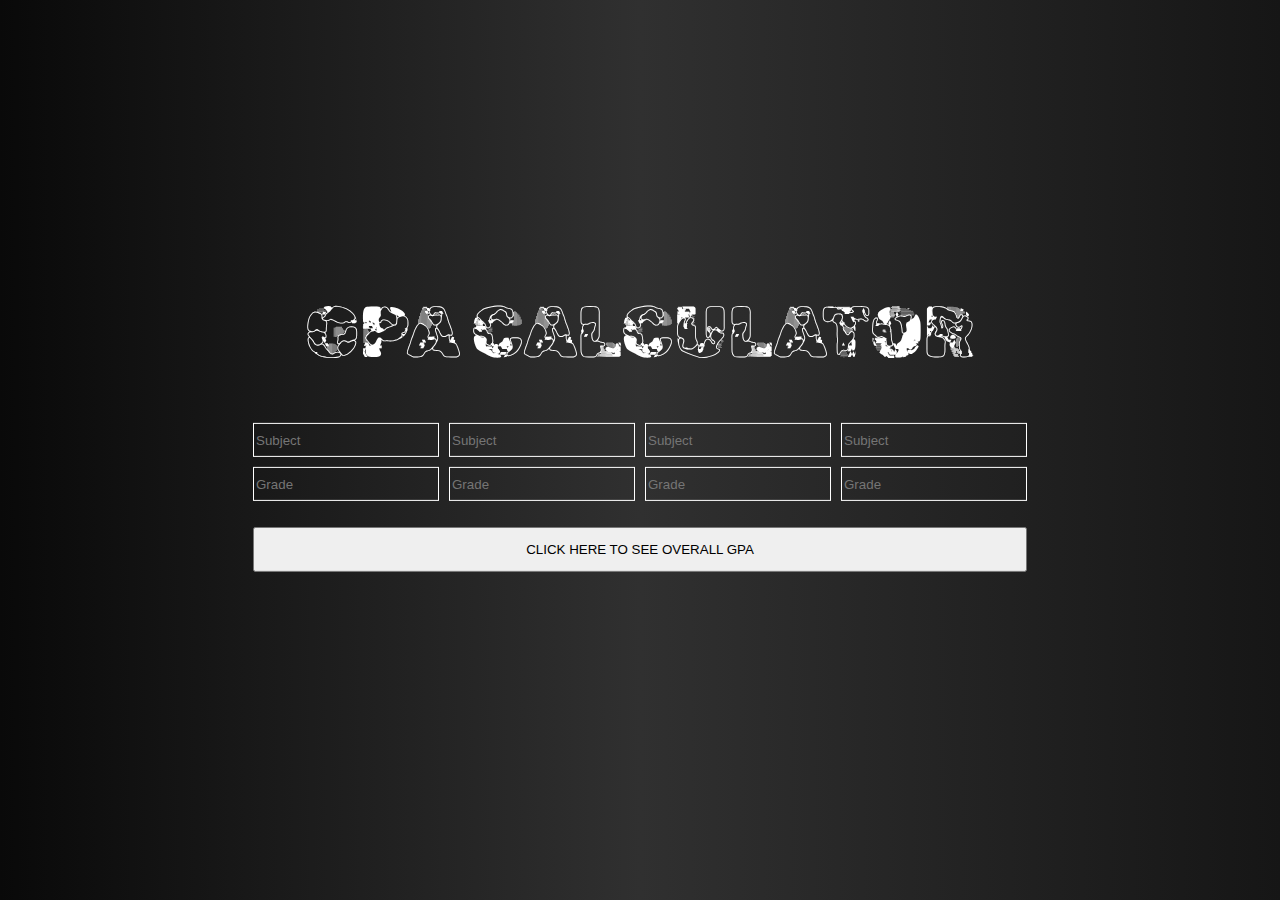
<file: gpacalc/gpacalc.html>
<!DOCTYPE html>
<html lang="en">
<head>
    <meta charset="UTF-8">
    <meta http-equiv="X-UA-Compatible" content="IE=edge">
    <meta name="viewport" content="width=device-width, initial-scale=1.0">
    <title> GPA CALCULATOR </title>
    <link rel="stylesheet" href="../gpacalccss/gpacalc.css">
</head>
<body>

    <div class="calc">
        <h1 class= "headgpa"> GPA CALCULATOR </h1>

        <div class="allcourses">
            <div class="course1">
                <input type="text" id = "course1" placeholder="Subject"> <br>
                <input type="number" id = "c1" onchange="seegpa('c1','phere1','course1')"  placeholder="Grade"> <br>
                <p id= "phere1"> </p>
            </div>

            <div class="course2">
                <input type="text" id = "course2"  placeholder="Subject" class = 'subInp'> <br>
                 <input type="number" id = "c2" onchange="seegpa('c2','phere2', 'course2')" placeholder="Grade"> <br>
                <p id= "phere2"> </p>
            </div>

            <div class="course3">
                <input type="text" id = "course3" placeholder="Subject"> <br>
                 <input type="number" id = "c3" onchange="seegpa('c3','phere3', 'course3')" placeholder="Grade"> <br>
                <p id= "phere3"> </p>
            </div>

            <div class="course4">
                <input type="text" id = "course4" placeholder="Subject"> <br>
                 <input type="number" id = "c4" onchange="seegpa('c4','phere4', 'course4')" placeholder="Grade"> <br>
                <p id= "phere4"> </p>
            </div>

            
        </div>
        <div class="agpa">
            <button id = "allgpa" onclick="overallgpa('c1', 'c2', 'c3', 'c4')"> CLICK HERE TO SEE OVERALL GPA</button>
            <h1 id = "pgpa"></h1>
            <div class="printmain">
                <h1 id = "aaverageGPAgrade"></h1>
                <h1 id = "averageGPAgrade"></h1>
            </div>
        </div>
        
        
        
    </div>

    <script src="../JS/gpacalc.js"></script>

</body>
</html>
</file>
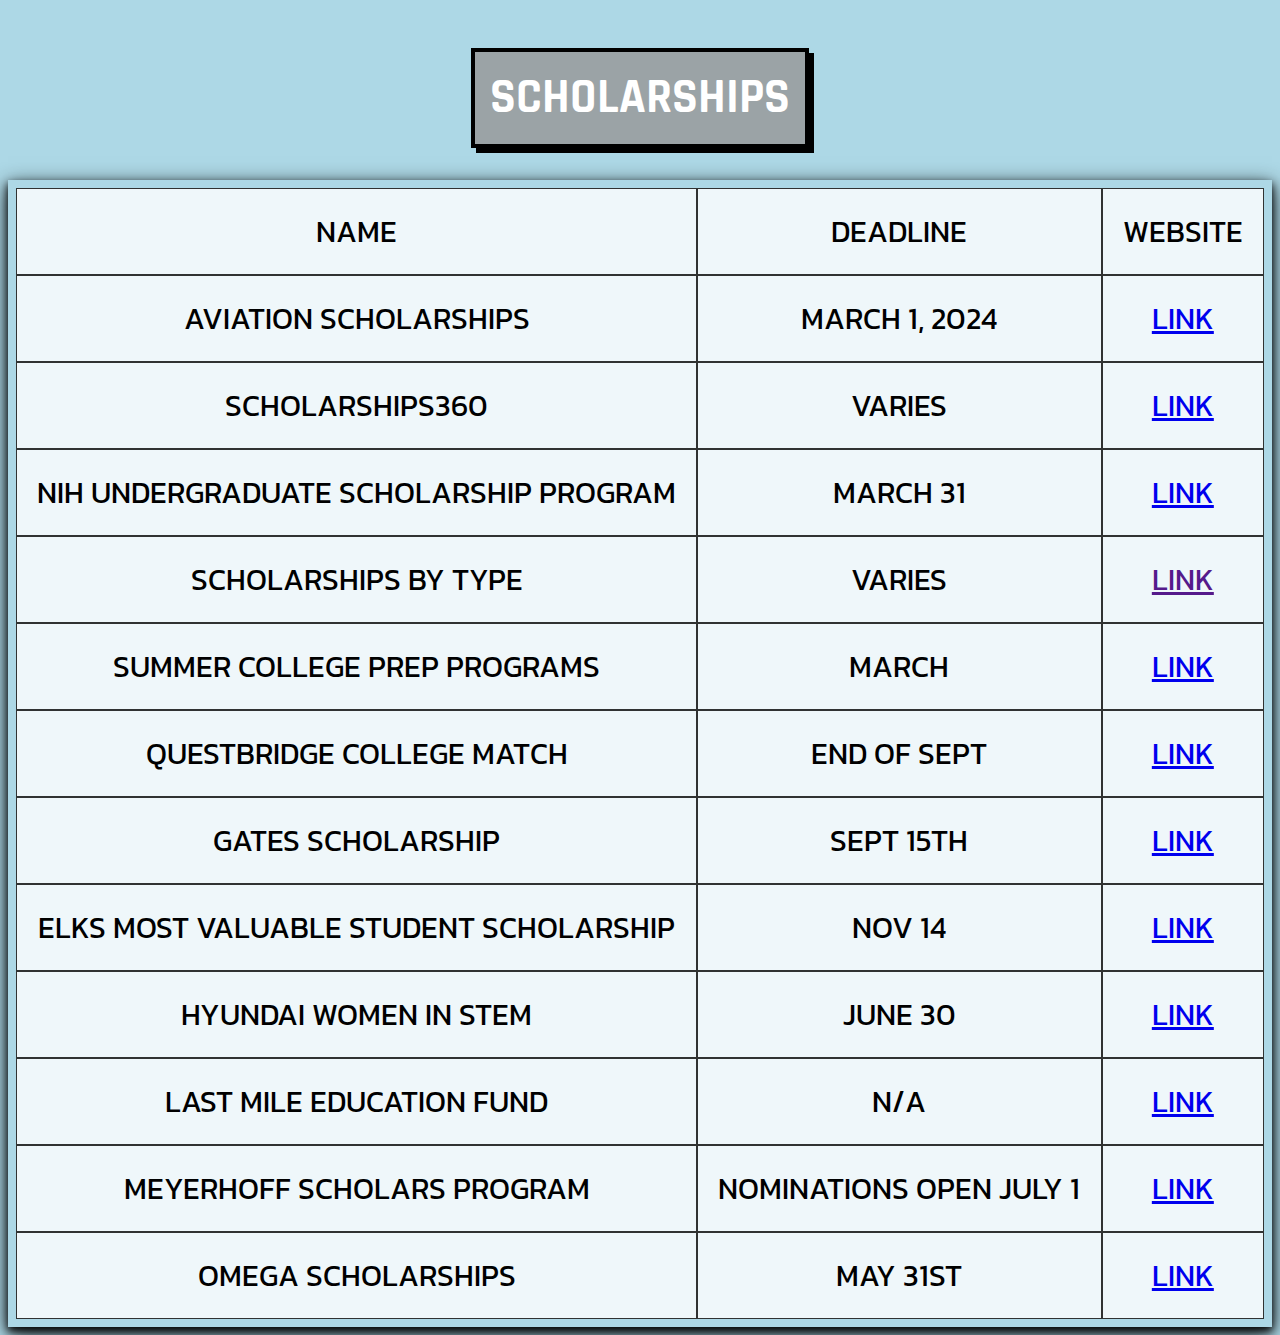
<file: others/scholarships.html>
<!DOCTYPE html>
<html lang="en">
    <head>
        <meta charset="utf-8">
        <meta name="viewport" content="width=device-width">
        <title>replit</title>
        <link href="../otherscss/scholarships.css" rel="stylesheet" type="text/css" />

    </head>
<body>
  <p>

</p>
    <div class="all">

        <div class="grhead">
        <h1 class="g1">Scholarships</h1>
        </div>
        <div class="grid-container">
            <div class="grid-item">Name</div>
            <div class="grid-item">Deadline</div>
            <div class="grid-item">Website</div>

            <div class="grid-item">Aviation Scholarships</div>
            <div class="grid-item">March 1, 2024</div>
            <div class="grid-item"><a href="https://www.scholarships.com/financial-aid/college-scholarships/scholarships-by-type/aviation-scholarships/">Link</a></div>
            
            <div class="grid-item">Scholarships360</div>
            <div class="grid-item">Varies</div>
            <div class="grid-item"><a href="https://scholarships360.org/">Link</a></div>
           
            <div class="grid-item">NIH Undergraduate Scholarship Program</div>
            <div class="grid-item">March 31</div>
            <div class="grid-item"><a href="https://www.training.nih.gov/programs/ugsp">Link</a></div>
            
            <div class="grid-item">Scholarships by type</div>
            <div class="grid-item">Varies</div>
            <div class="grid-item"><a href="">Link</a></div>

            <div class="grid-item">Summer College Prep Programs</div>
            <div class="grid-item">March</div>
            <div class="grid-item"><a href="https://www.scholarships.com/financial-aid/college-scholarships/scholarships-by-type/">Link</a></div>

            <div class="grid-item">QuestBridge College Match</div>
            <div class="grid-item">END OF SEPT</div>
            <div class="grid-item"><a href="https://www.questbridge.org/high-school-students/national-college-match">Link</a></div>

            <div class="grid-item">Gates Scholarship</div>
            <div class="grid-item">Sept 15th</div>
            <div class="grid-item"><a href="https://www.thegatesscholarship.org/scholarship">Link</a></div>

            <div class="grid-item">Elks Most Valuable Student Scholarship</div>
            <div class="grid-item">Nov 14</div>
            <div class="grid-item"><a href="https://www.elks.org/scholars/scholarships/mvs.cfm">Link</a></div>

            <div class="grid-item">Hyundai Women in STEM</div>
            <div class="grid-item">June 30</div>
            <div class="grid-item"><a href="https://www.tun.com/scholarships/the-hyundai-women-in-stem-scholarship/">Link</a></div>

            <div class="grid-item">Last Mile Education Fund</div>
            <div class="grid-item">N/A</div>
            <div class="grid-item"><a href="https://www.lastmile-ed.org/apply">Link</a></div>

            <div class="grid-item">Meyerhoff Scholars Program</div>
            <div class="grid-item">nominations open July 1</div>
            <div class="grid-item"><a href="https://meyerhoff.umbc.edu/prospective-students-2/#:~:text=It%20is%20highly%20encouraged%20that,per%20year%20for%20four%20years.">Link</a></div>

            <div class="grid-item">OMEGA Scholarships</div>
            <div class="grid-item">May 31st</div>
            <div class="grid-item"><a href="https://agelab.mit.edu/omega-scholarship">Link</a></div>
</body>
</html>
</file>
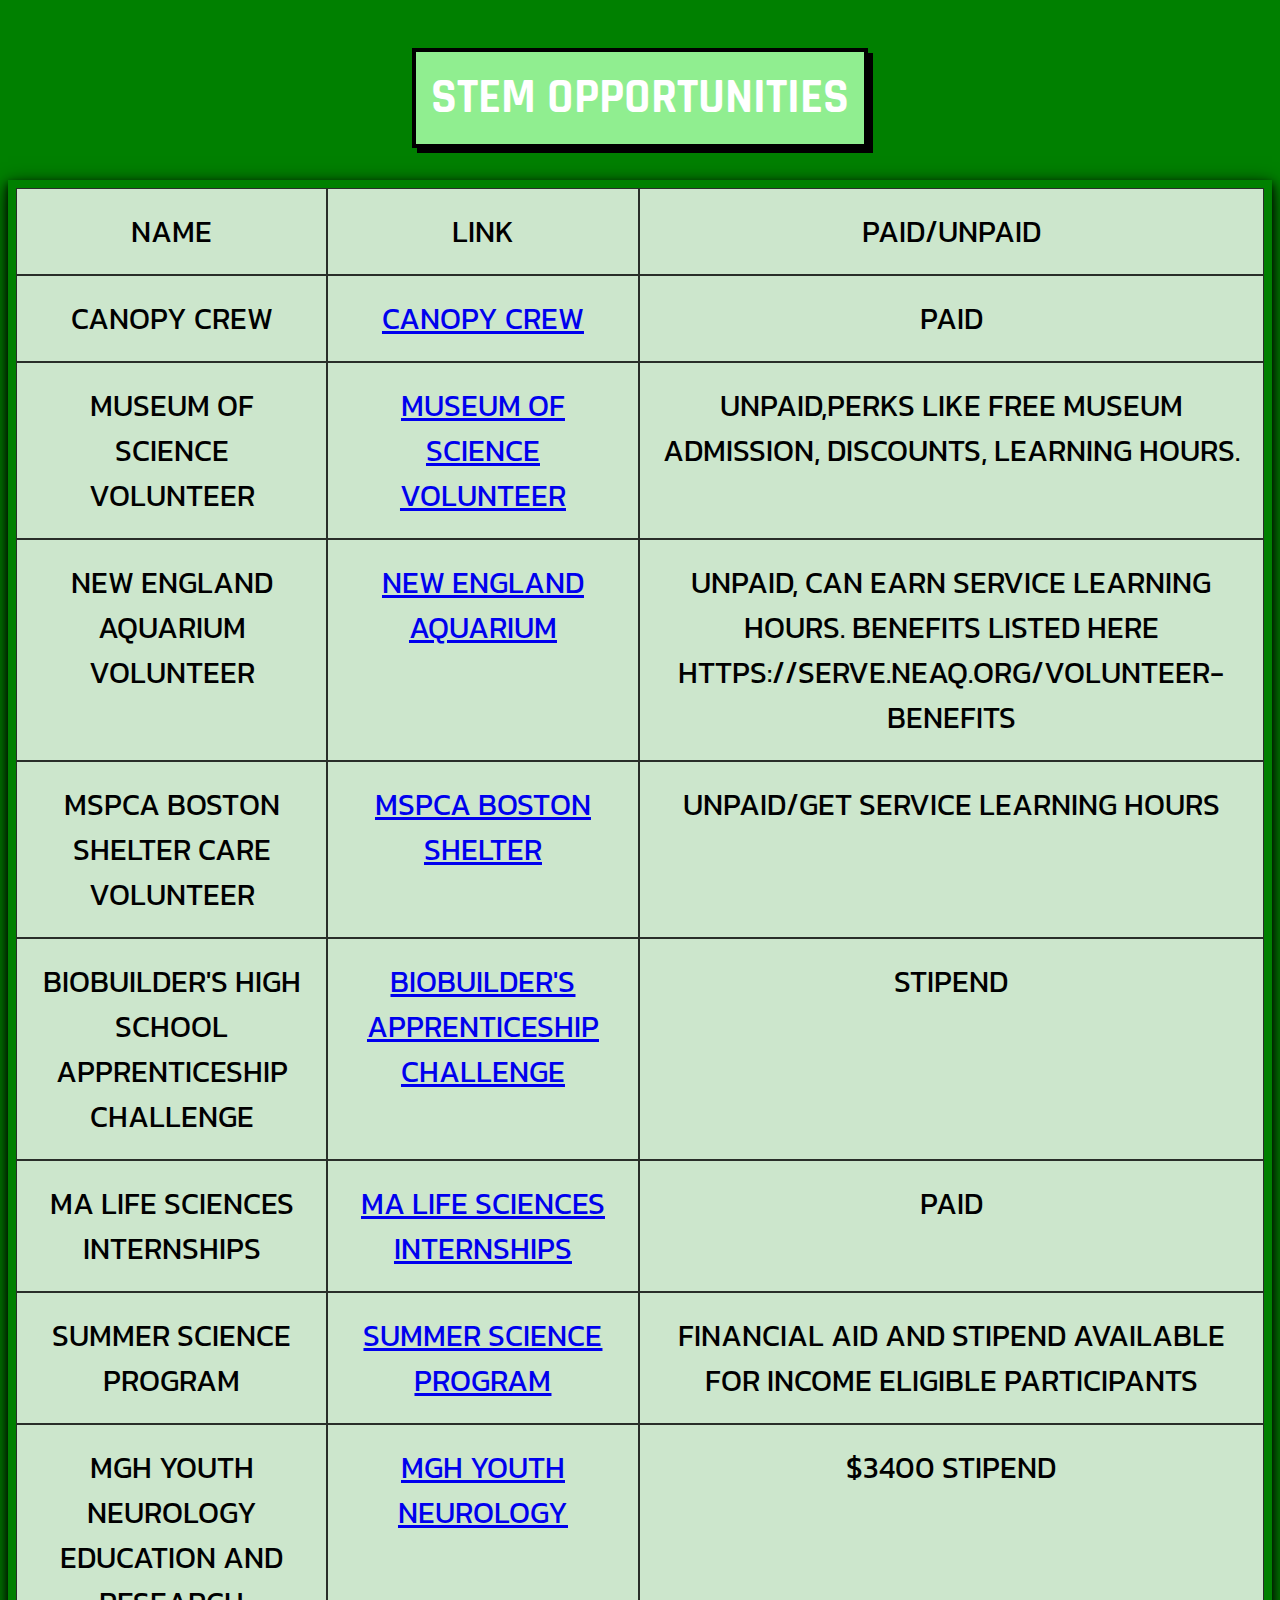
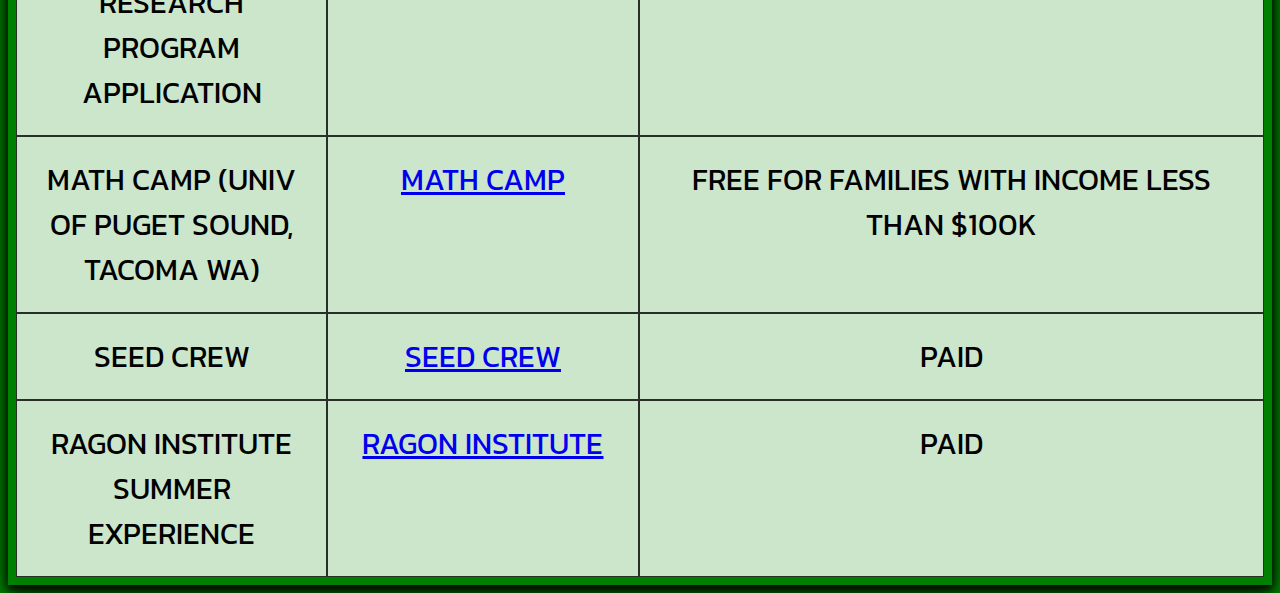
<file: others/stem.html>
<!DOCTYPE html>
<html lang="en">
    <head>
        <meta charset="utf-8">
        <meta name="viewport" content="width=device-width">
        <title>replit</title>
        <link href="../otherscss/stem.css" rel="stylesheet" type="text/css" />
        
    </head>
<body>
  <p>

</p>
    <div class="all">

        <div class="grhead">
            <h1 class="g1"> Stem Opportunities</h1>
        </div>
        <div class="grid-container">
            <div class="grid-item">Name
</div>
            <div class="grid-item">Link</div>
            <div class="grid-item">Paid/Unpaid</div>

            <div class="grid-item">Canopy Crew</div>
            <div class="grid-item"><a href="https://docs.google.com/forms/d/e/1FAIpQLSd1Mf3BvW6hXA9biutb92OPT6ER5p0SIJgxez0P-I7aKpjiDg/viewform">Canopy Crew </a>
</div>
            <div class="grid-item"> Paid</div>
                      

            <div class="grid-item">Museum of Science Volunteer</div>
            <div class="grid-item"><a href="https://volunteer.mos.org/need/detail/?need_id=846798">Museum of Science Volunteer</a>
</div>
            <div class="grid-item">Unpaid,perks like free museum admission, discounts, learning hours.</div>
            <div class="grid-item">New England Aquarium Volunteer</div>
            <div class="grid-item"><a href="https://serve.neaq.org/ClassicCorpsPositions">New England Aquarium </a>
</div>
            <div class="grid-item">Unpaid, can earn service learning hours. Benefits listed here https://serve.neaq.org/volunteer-benefits
</div>

            <div class="grid-item">MSPCA Boston Shelter Care Volunteer</div>
            <div class="grid-item"><a href="https://www.google.com/url?q=https://www.mspca.org/animal_care/mspca-boston-shelter-care-volunteer/&sa=D&source=editors&ust=1708023519070791&usg=AOvVaw3qVvNB2VJ09Q17O3sY4SX0">MSPCA Boston Shelter</a>
</div>
            <div class="grid-item">Unpaid/get service learning hours
</div>

            <div class="grid-item">BioBuilder's High School Apprenticeship Challenge </div>
            <div class="grid-item"><a href="https://www.google.com/url?q=https://biobuilder.app.neoncrm.com/np/clients/biobuilder/survey.jsp?surveyId%3D29%26&sa=D&source=editors&ust=1708023567254416&usg=AOvVaw3kKSnA-F0d8IIL2oyMhOP6">BioBuilder's  Apprenticeship Challenge </a>
</div>
            <div class="grid-item"> Stipend </div>

            <div class="grid-item">MA Life Sciences Internships</div>
            <div class="grid-item"><a href="https://www.masslifesciences.com/funding-programs/high-school-apprenticeship-challenge-interns-eligibility-requirements-and-evaluation/">MA LIFE SCIENCES INTERNSHIPS
</a></div>
            <div class="grid-item"> Paid
 </div>

            <div class="grid-item">Summer Science Program</div>
            <div class="grid-item"><a href="https://summerscience.org/appport/">SUMMER SCIENCE PROGRAM
</a></div>
            <div class="grid-item"> Financial aid and stipend available for income eligible participants
</div>

            <div class="grid-item">MGH Youth Neurology Education and Research Program Application</div>
            <div class="grid-item"><a href="https://redcap.partners.org/redcap/surveys/?s=HFNDWWR3PX7849WP">MGH YOUTH NEUROLOGY</a></div>
            <div class="grid-item"> $3400 stipend
</div>

            <div class="grid-item">Math Camp (Univ of Puget Sound, Tacoma WA)</div>
            <div class="grid-item"><a href="https://www.mathcamp.org/admission/how_to_apply/">MATH CAMP</a></div>
            <div class="grid-item">Free for families with income less than $100K
</div>

            <div class="grid-item">Seed Crew </div>
            <div class="grid-item"><a href="https://thefoodproject.org/youth/seedcrew/">Seed Crew</a>
</div>
            <div class="grid-item">Paid
</div>

            <div class="grid-item">Ragon Institute Summer Experience</div>
            <div class="grid-item"><a href="url">RAGON INSTITUTE</a>
</div>
            <div class="grid-item">Paid</div>



        </div>

    </div>
</body>
</html>
</file>
<file: communitycss/club.css>
@import url('https://fonts.googleapis.com/css2?family=Roboto:wght@400;700&display=swap');

body {
    font-family: 'Roboto', sans-serif;
    background-color: deepskyblue;
}

.grid-container {
    display: grid;
    grid-template-columns: auto auto auto;
    background-color: green;
    padding: 8px;
    box-shadow: 0 4px 8px 0 rgba(0, 0, 0, 0.9), 0 6px 20px 0 rgba(0, 0, 0, 0.9);
}

.grid-item {
    background-color: rgba(255, 255, 255, 0.8);
    border: 1px solid rgba(0, 0, 0, 0.8);
    padding: 20px;
    font-size: 30px;
    text-align: center;
    font-family: 'Roboto', sans-serif;
    text-transform: uppercase;
}

.grhead {
    text-align: center;
}

.g1 {
    color: white;
    display: inline-block;
    border: 4px black solid;
    padding: 15px;
    background-color: grey;
    font-size: 3rem;
    font-family: 'Roboto', sans-serif;
    text-transform: uppercase;
    box-shadow: 5px 5px #000000;
}

html, body {
    height: 100%;
}

.center {
    text-align: center;
}

.club {
    margin-bottom: 20px;
    padding: 20px;
    background-color: white;
    border-radius: 15px;
    box-shadow: 0 2px 4px rgba(0, 0, 0, 0.1);
    text-align: left;
}

.main {
    display: flex;
    text-align: center;
}

}
</file>
<file: coursescss/gr.css>
@import url('https://fonts.googleapis.com/css2?family=Rajdhani:wght@700&display=swap');
@import url('https://fonts.googleapis.com/css2?family=Kanit:wght@300&display=swap');


body{
    background-color: #ababab;
}

.grid-container {
    display: grid;
    grid-template-columns: auto auto auto;
    background-color: #6b6b6b;
    padding: 8px;
    box-shadow: 0 4px 8px 0 rgba(0, 0, 0, 0.9), 0 6px 20px 0 rgba(0, 0, 0, 0.9);
}

.grid-item {
    background-color: rgba(255, 255, 255, 0.8);
    border: 1px solid rgba(0, 0, 0, 0.8);
    padding: 20px;
    font-size: 30px;
    text-align: center;
    font-family: 'Kanit', sans-serif;
    text-transform: uppercase;
}

.grhead {
    /* display: flex;
    justify-content: center; */
    text-align: center;
}

.g1{
    color: white;
    display: inline-block;
    border: 4px white solid;
    padding: 15px 15px 15px 15px;
    background-color: #525252;
    font-size:3rem;
    font-family: 'Rajdhani', sans-serif;
    text-transform: uppercase;
    box-shadow: 5px 5px #000000;
}
</file>
<file: coursescss/math.css>
@import url('https://fonts.googleapis.com/css2?family=Rajdhani:wght@300;400;500;600;700&display=swap');
@import url('https://fonts.googleapis.com/css2?family=Orbitron:wght@400..900&display=swap')
;
body{
    list-style: none;
}

#container {
  text-align: center;
  max-width: 450px;
  margin: 0 auto;
}
.block {
  width: 1450px;
  height: 250px;
  margin: 15px;
  display: inline-block; 
  display: flex;
    margin-left: -440px;;
    grid-template-columns: auto auto auto;
    background-color: #A1A1A1;
    padding: 8px;
    box-shadow: 0 4px 8px 0 rgba(0, 0, 0, 0.9), 0 6px 20px 0 rgba(0, 0, 0, 0.9);
}
ul {
  display: flex;
    flex-direction: row;
    list-style: none;

}

li {
    border-radius: 15px;
  background-color: #ffe5e5;
  width: 231px;
  height: 210px;
  justify-content: space-between;
    margin: 10px;
}
#box11, #box22, #box33, #box12, #box23, #box34 {
  margin-left: 119px;
  
 
} 
h1{
    background-color: #737373;
    font-size: 2rem;
    margin-right: -131px;
    border-radius: 111px;
    font-family: "Orbitron", sans-serif;
    text-transform: uppercase;
    display: flex;
    align-items: center;
    margin-left: 15px;
}
a:link {
  color: red;
}
.geometryimage{
    margin-left: 31px;
    padding-right: 50px;
}
.algebra1image{
    margin-left: 31px;
    padding-right: 50px;
}
.algebra2image{
    margin-left: 31px;
    padding-right: 50px;
}
.precalculusimage{
    margin-left: 31px;
    padding-right: 50px;
}


h1:hover{
    color: white;
    background-color: black;
}
h1{
    margin-right: -131px;
}

box{
    margin-right: -131px;
    border-radius: 111px;
}

ul{
    margin-left: 50px;
}


/* @import url('https://fonts.googleapis.com/css2?family=Rajdhani:wght@300;400;500;600;700&display=swap');
@import url('https://fonts.googleapis.com/css2?family=Orbitron:wght@400..900&display=swap')
;



body{
    list-style: none;
    margin-top: 30px;
    color: white;
} */

/* .main{
    margin: 0px 100px 100px 100px;
} */



/* 
a{
    text-decoration: none;
    color: white;
    font-family: "Rajdhani", sans-serif;
    font-size: 1.3rem;
}

a:hover{
    color: #ffffff;
    text-decoration: underline 1px;
}
 */

/* physics */

/* 
.physics{
    display: flex;
    justify-content: space-between;
    align-items: center;
    column-gap: 2rem;
    background-color: #a1a1a1;
    padding-left: 200px;
    padding-right: 400px;
    margin: 0px 100px 20px 100px;
    box-shadow: #474747 5px 5px;
    border-radius: 10px;
}

.ph1{
    background-color: #737373; */
    /* border: 2px  #121212 solid; */
    /* padding: 25px 50px 25px 50px;
    font-size: 2rem;
    margin-right: 100px;
    border-radius: 20px;
    font-family: "Orbitron", sans-serif;
    text-transform: uppercase;
    transition: 0.5s;
}

.ph1:hover{
    color: white;
    background-color: black;
}

.phunits{
    display: flex;
    column-gap: 20px;
    font-size: 20px;
    padding: 50px 0px 50px 0px;
    white-space: nowrap;
    line-height: 1.8;

}

.physicsimage{
    margin-left: -50px;
    padding-right: 50px;
}
 */





/* chemistry */

/* 
.Chemistry{
    display: flex;
    justify-content: space-between;
    align-items: center;
    column-gap: 2rem;
    background-color: #a1a1a1;
    padding-left: 200px;
    padding-right: 400px;
    margin: 0px 100px 20px 100px;
    box-shadow: #474747 5px 5px;
    border-radius: 10px;
} */
/* 
.ch1{
    background-color: #737373; */
    /* border: 2px  #121212 solid; */
    /* padding: 25px 50px 25px 50px;
    font-size: 2rem;
    margin-right: 50px;
    border-radius: 20px;
    font-family: "Orbitron", sans-serif;
    text-transform: uppercase;
    transition: 0.5s;
}

.ch1:hover{
    color: white;
    background-color: black;
}

.chunits{
    display: flex;
    column-gap: 20px;
    font-size: 20px;
    padding: 50px 0px 50px 0px;
    white-space: nowrap;
    line-height: 1.8;

}

.chemistryimage{
    margin-left: -50px;
    padding-right: 50px;
} */

/* biology */

/* 
.Biology{
    display: flex;
    justify-content: space-between;
    align-items: center;
    column-gap: 2rem;
    background-color: #a1a1a1;
    padding-left: 200px;
    padding-right: 400px;
    margin: 0px 100px 100px 100px;
    box-shadow: #474747 5px 5px;
    border-radius: 10px;
}

.bio1{
    background-color: #737373;
    /* border: 2px  #121212 solid; */
    padding: 25px 50px 25px 50px;
    font-size: 2rem;
    margin-right: 100px;
    border-radius: 20px;
    font-family: "Orbitron", sans-serif;
    text-transform: uppercase;
    transition: 0.5s;
}

.bio1:hover{
    color: white;
    background-color: black;
}

.biounits{
    display: flex;
    column-gap: 20px;
    font-size: 20px;
    padding: 50px 0px 50px 0px;
    white-space: nowrap;
    line-height: 1.8;

}

.chemistryimage{
    margin-left: -50px;
    padding-right: 50px;
}
 */

/* phyunitsbackground */

/* .pnit1{
    background-color: #4d4d4d;
    padding: 20px 20px 20px 20px;
    border-radius: 20px;
}

.pnit2{
    background-color: #4d4d4d;
    padding: 20px 20px 20px 20px;
    border-radius: 20px;  
}
 */
/* chemunitsbackground */
/* 
.chu1{
    background-color: #4d4d4d;
    padding: 20px 20px 20px 20px;
    border-radius: 20px;
}

.chu2{
    background-color: #4d4d4d;
    padding: 20px 20px 20px 20px;
    border-radius: 20px;  
}
 */
/* biounitbackground */

/* .blgy1{
    background-color: #4d4d4d;
    padding: 20px 20px 20px 20px;
    border-radius: 20px;
}

.blgy2{
    background-color: #4d4d4d;
    padding: 20px 20px 20px 20px;
    border-radius: 20px;  
} */
</file>
<file: coursescss/science.css>
@import url('https://fonts.googleapis.com/css2?family=Rajdhani:wght@300;400;500;600;700&display=swap');
@import url('https://fonts.googleapis.com/css2?family=Orbitron:wght@400..900&display=swap')
;



body{
    list-style: none;
    margin-top: 30px;
    color: white;
}

/* .main{
    margin: 0px 100px 100px 100px;
} */




a{
    text-decoration: none;
    color: white;
    font-family: "Rajdhani", sans-serif;
    font-size: 1.3rem;
}

a:hover{
    color: #ffffff;
    text-decoration: underline 1px;
}


/* physics */


.physics{
    display: flex;
    justify-content: space-between;
    align-items: center;
    column-gap: 2rem;
    background-color: #a1a1a1;
    padding-left: 200px;
    padding-right: 400px;
    margin: 0px 100px 20px 100px;
    box-shadow: #474747 5px 5px;
    border-radius: 10px;
}

.ph1{
    background-color: #737373;
    /* border: 2px  #121212 solid; */
    padding: 25px 50px 25px 50px;
    font-size: 2rem;
    margin-right: 100px;
    border-radius: 20px;
    font-family: "Orbitron", sans-serif;
    text-transform: uppercase;
    transition: 0.5s;
}

.ph1:hover{
    color: white;
    background-color: black;
}

.phunits{
    display: flex;
    column-gap: 20px;
    font-size: 20px;
    padding: 50px 0px 50px 0px;
    white-space: nowrap;
    line-height: 1.8;

}

.physicsimage{
    margin-left: -50px;
    padding-right: 50px;
}






/* chemistry */


.Chemistry{
    display: flex;
    justify-content: space-between;
    align-items: center;
    column-gap: 2rem;
    background-color: #a1a1a1;
    padding-left: 200px;
    padding-right: 400px;
    margin: 0px 100px 20px 100px;
    box-shadow: #474747 5px 5px;
    border-radius: 10px;
}

.ch1{
    background-color: #737373;
    /* border: 2px  #121212 solid; */
    padding: 25px 50px 25px 50px;
    font-size: 2rem;
    margin-right: 50px;
    border-radius: 20px;
    font-family: "Orbitron", sans-serif;
    text-transform: uppercase;
    transition: 0.5s;
}

.ch1:hover{
    color: white;
    background-color: black;
}

.chunits{
    display: flex;
    column-gap: 20px;
    font-size: 20px;
    padding: 50px 0px 50px 0px;
    white-space: nowrap;
    line-height: 1.8;

}

.chemistryimage{
    margin-left: -50px;
    padding-right: 50px;
}

/* biology */


.Biology{
    display: flex;
    justify-content: space-between;
    align-items: center;
    column-gap: 2rem;
    background-color: #a1a1a1;
    padding-left: 200px;
    padding-right: 400px;
    margin: 0px 100px 100px 100px;
    box-shadow: #474747 5px 5px;
    border-radius: 10px;
}

.bio1{
    background-color: #737373;
    /* border: 2px  #121212 solid; */
    padding: 25px 50px 25px 50px;
    font-size: 2rem;
    margin-right: 100px;
    border-radius: 20px;
    font-family: "Orbitron", sans-serif;
    text-transform: uppercase;
    transition: 0.5s;
}

.bio1:hover{
    color: white;
    background-color: black;
}

.biounits{
    display: flex;
    column-gap: 20px;
    font-size: 20px;
    padding: 50px 0px 50px 0px;
    white-space: nowrap;
    line-height: 1.8;

}

.chemistryimage{
    margin-left: -50px;
    padding-right: 50px;
}


/* phyunitsbackground */

.pnit1{
    background-color: #4d4d4d;
    padding: 20px 20px 20px 20px;
    border-radius: 20px;
}

.pnit2{
    background-color: #4d4d4d;
    padding: 20px 20px 20px 20px;
    border-radius: 20px;  
}

/* chemunitsbackground */

.chu1{
    background-color: #4d4d4d;
    padding: 20px 20px 20px 20px;
    border-radius: 20px;
}

.chu2{
    background-color: #4d4d4d;
    padding: 20px 20px 20px 20px;
    border-radius: 20px;  
}

/* biounitbackground */

.blgy1{
    background-color: #4d4d4d;
    padding: 20px 20px 20px 20px;
    border-radius: 20px;
}

.blgy2{
    background-color: #4d4d4d;
    padding: 20px 20px 20px 20px;
    border-radius: 20px;  
}


/* mediaqueries */

@media (max-width: 600px) {
    .physics{
        display: flex;
        flex-direction: column;
    }
}
</file>
<file: gpacalccss/gpacalc.css>
@import url('https://fonts.googleapis.com/css2?family=Rubik+Glitch+Pop&display=swap');
@import url('https://fonts.googleapis.com/css2?family=Varela&display=swap');

body{
    /* background-color:#333333; */
    background: rgb(9,9,9);
    background: linear-gradient(90deg, rgba(9,9,9,1) 0%, rgba(48,48,48,1) 50%, rgba(22,22,22,1) 100%);

}

.allcourses{
    display:flex;
    flex-direction: row;
    gap: 10px;
    background-color: transparent; 
    font-family: "Varela", sans-serif;
    font-weight: 400;
    font-style: normal;
}
/* 
.course1{
    display:flex;
    flex-direction: row;
    gap: 10px;
    padding-bottom: 10px;
}

.course2{
    display:flex;
    flex-direction: row;
    gap: 10px;
    padding-bottom: 10px;
}

.course3{
    display:flex;
    flex-direction: row;
    gap: 10px;
    padding-bottom: 10px;
}

.course4{
    display:flex;
    flex-direction: row;
    gap: 10px;
    padding-bottom: 10px;
} */

#course1{
    height: 30px;
    width: 180px;
    background-color: transparent;
    border: 1px white solid;
    margin-bottom: 10px;
    color: white;
}


#course1:hover{
    background-color: #212121;
}

#course2{
    height: 30px;
    width: 180px;
    background-color: transparent;
    border: 1px white solid;
    margin-bottom: 10px;
    color: white;
}


#course2:hover{
    background-color: #212121;
    
}

#course3{
    height: 30px;
    width: 180px;
    background-color: transparent;
    border: 1px white solid;
    margin-bottom: 10px;
    color: white;
}


#course3:hover{
    background-color: #212121;   
}

#course4{
    height: 30px;
    width: 180px;
    background-color: transparent;
    border: 1px white solid;
    margin-bottom: 10px;
    color: white;
}


#course4:hover{
    background-color: #212121;
    
}

#c1{
    height: 30px;
    width: 180px;
    background-color: transparent;
    border: 1px white solid;
    margin-bottom: 10px;
    color: white;
    
}

#c1:hover{
    background-color: #212121;
}



#c2{
    height: 30px;
    width: 180px;
    background-color: transparent;
    border: 1px white solid;
    margin-bottom: 10px;
    color: white;
}

#c2:hover{
    background-color: #212121;
}



#c3{
    height: 30px;
    width: 180px;
    background-color: transparent;
    border: 1px white solid;
    margin-bottom: 10px;
    color: white;
}

#c3:hover{
    background-color: #212121;
}


#c4{
    height: 30px;
    width: 180px;
    background-color: transparent;
    border: 1px white solid;
    margin-bottom: 10px;
    color: white;
}

#c4:hover{
    background-color: #212121;
}



#phere1{
    text-transform: uppercase;
    color: white;
}

#phere2{
    text-transform: uppercase;
    color: white;
}

#phere3{
    text-transform: uppercase;
    color: white;
}

#phere4{
    text-transform: uppercase;
    color: white;
}

.calc{
      /* border: 5px solid; */
      position: absolute;
      top: 50%;
      left: 50%;
      transform: translate(-50%, -50%);
      padding: 10px;
}

.agpa{
    display: flex;
    justify-content: center;
    flex-direction: column;
}

#allgpa{
    height: 45px;
}

.headgpa{
    text-align: center;
    font-size: 4.5rem;
    color: white;
    font-family: "Rubik Glitch Pop", system-ui;
    font-weight: 400;
    font-style: normal;
}

/* .headgpa:hover{
    filter: drop-shadow(0px 0px 1px #ffffff);
} */

.agpa{
    color: white;
}
.printmain{
    display: flex;
    flex-direction: row;
    justify-content: space-between;
    padding: 0px 100px 0px 100px;
    
}
</file>
<file: otherscss/scholarships.css>
@import url('https://fonts.googleapis.com/css2?family=Rajdhani:wght@700&display=swap');
@import url('https://fonts.googleapis.com/css2?family=Kanit:wght@300&display=swap');


body{
    background-color: lightblue;
}

.grid-container {
    display: grid;
    grid-template-columns: auto auto auto;
    background-color: #lightblue;
    padding: 8px;
    box-shadow: 0 4px 8px 0 rgba(0, 0, 0, 0.9), 0 6px 20px 0 rgba(0, 0, 0, 0.9);
}

.grid-item {
    background-color: rgba(255, 255, 255, 0.8);
    border: 1px solid rgba(0, 0, 0, 0.8);
    padding: 20px;
    font-size: 30px;
    text-align: center;
    font-family: 'Kanit', sans-serif;
    text-transform: uppercase;
}

.grhead {
    /* display: flex;
    justify-content: center; */
    text-align: center;
}

.g1{
    color: white;
    display: inline-block;
    border: 4px black solid;
    padding: 15px 15px 15px 15px;
    background-color: #9ba3a6;
    font-size:3rem;
    font-family: 'Rajdhani', sans-serif;
    text-transform: uppercase;
    box-shadow: 5px 5px #000000;
}
</file>
<file: otherscss/stem.css>
@import url('https://fonts.googleapis.com/css2?family=Rajdhani:wght@700&display=swap');
@import url('https://fonts.googleapis.com/css2?family=Kanit:wght@300&display=swap');


body{
    background-color: green;
}

.grid-container {
    display: grid;
    grid-template-columns: auto auto auto;
    background-color: #lightgreen;
    padding: 8px;
    box-shadow: 0 4px 8px 0 rgba(0, 0, 0, 0.9), 0 6px 20px 0 rgba(0, 0, 0, 0.9);
}

.grid-item {
    background-color: rgba(255, 255, 255, 0.8);
    border: 1px solid rgba(0, 0, 0, 0.8);
    padding: 20px;
    font-size: 30px;
    text-align: center;
    font-family: 'Kanit', sans-serif;
    text-transform: uppercase;
}

.grhead {
    /* display: flex;
    justify-content: center; */
    text-align: center;
}

.g1{
    color: white;
    display: inline-block;
    border: 4px black solid;
    padding: 15px 15px 15px 15px;
    background-color: lightgreen;
    font-size:3rem;
    font-family: 'Rajdhani', sans-serif;
    text-transform: uppercase;
    box-shadow: 5px 5px #000000;
}
</file>
